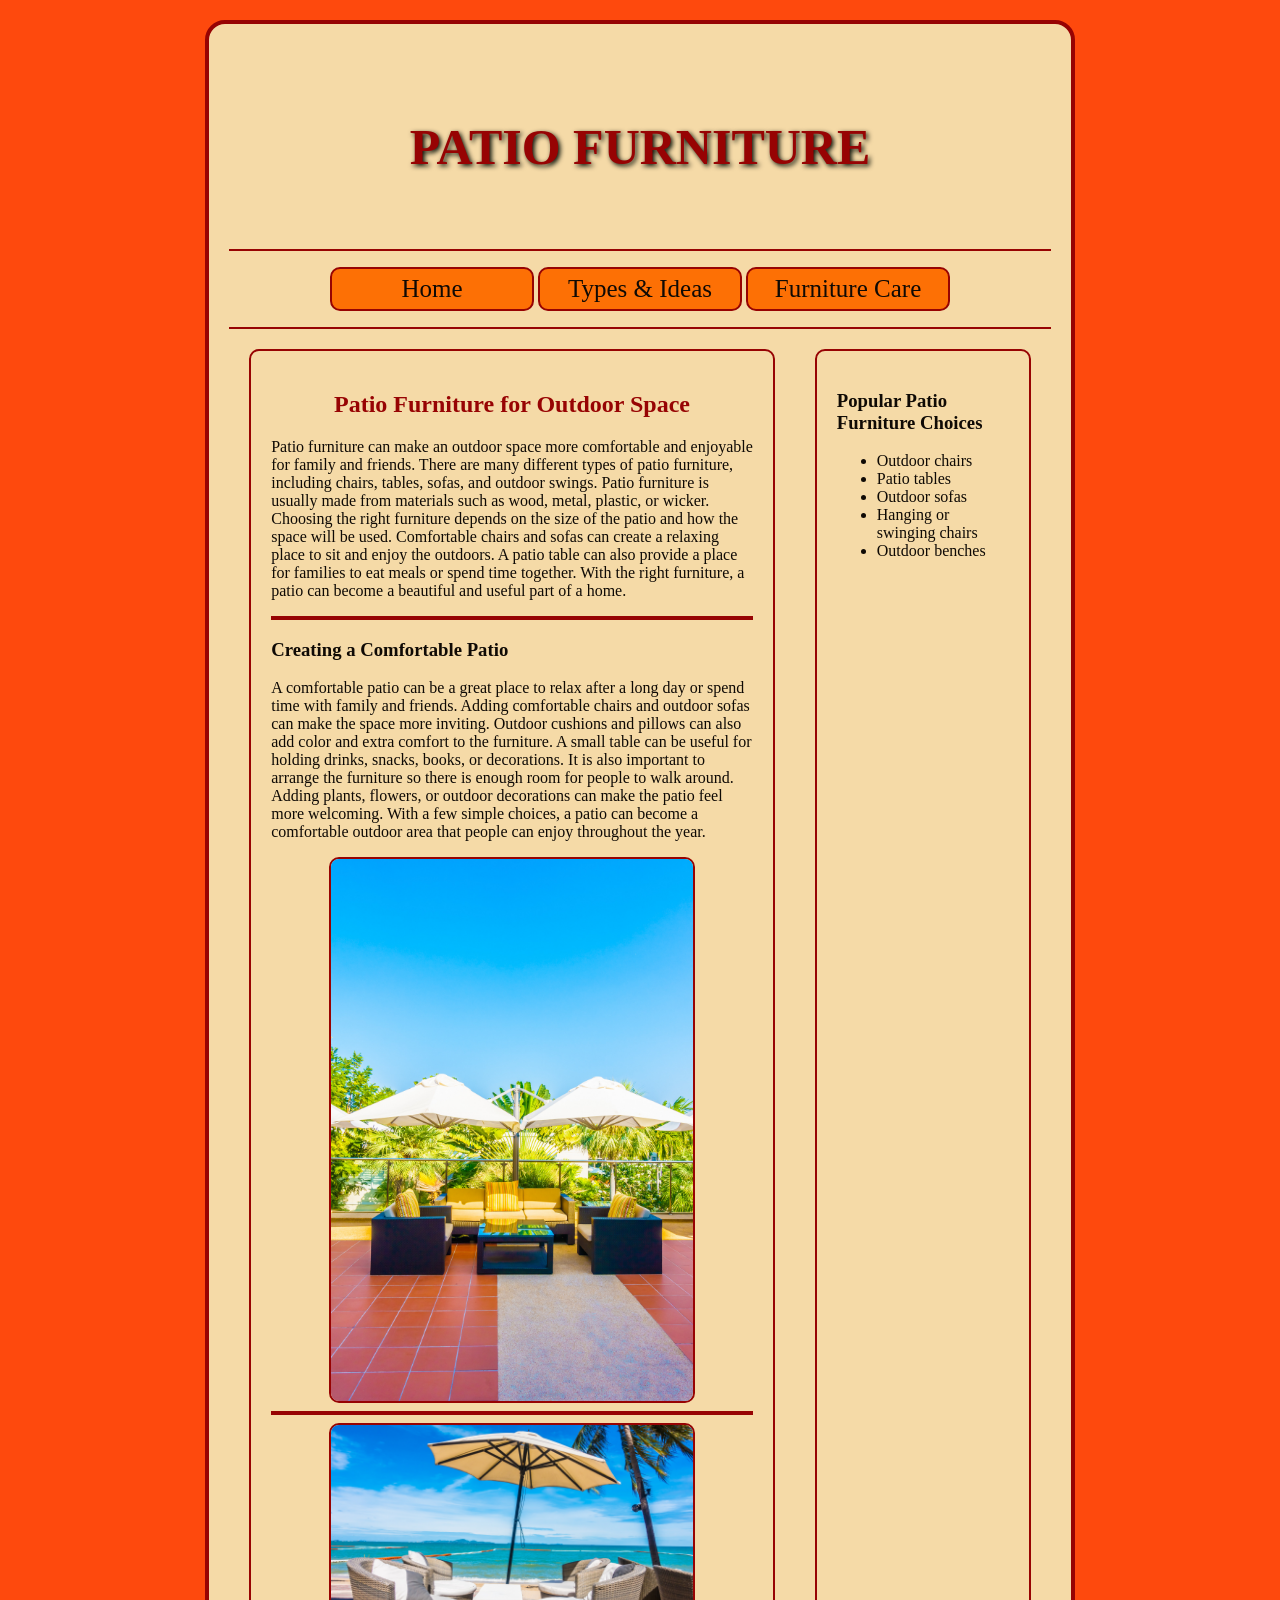
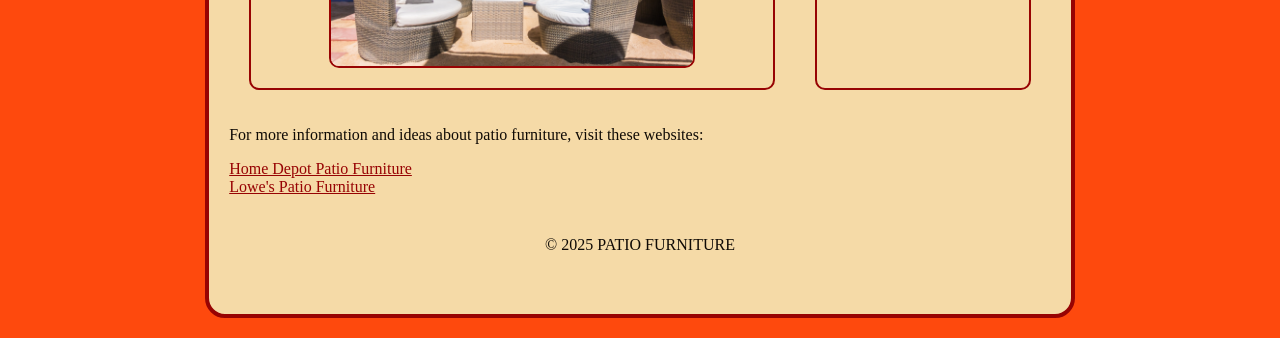
<file: avd_css/index.html>
<!DOCTYPE html>
<html lang="en">
<head>
    <meta charset="UTF-8">
    
    <title>PATIO FURNITURE</title>
    <link rel="stylesheet" href="css/styles.css">
</head>
<body>
    <div id="container">
        <header>
            <h1>PATIO FURNITURE</h1>
        </header>
        <nav>
             <ul>
                <li><a href="index.html">Home</a></li>
                <li><a href="types&ideas.html">Types & Ideas</a></li>
                <li><a href="furniture_care.html">Furniture Care</a></li>
            </ul>
        </nav>
        <main class="multi_col">
            <section>
            <h2>Patio Furniture for Outdoor Space</h2>
            <p>Patio furniture can make an outdoor space more comfortable and enjoyable for family and friends. There are many different types of patio furniture, including chairs, tables, sofas, and outdoor swings. Patio furniture is usually made from materials such as wood, metal, plastic, or wicker. Choosing the right furniture depends on the size of the patio and how the space will be used. Comfortable chairs and sofas can create a relaxing place to sit and enjoy the outdoors. A patio table can also provide a place for families to eat meals or spend time together. With the right furniture, a patio can become a beautiful and useful part of a home. </p>

            <hr>
        
            <h3>Creating a Comfortable Patio</h3>
            <p>A comfortable patio can be a great place to relax after a long day or spend time with family and friends. Adding comfortable chairs and outdoor sofas can make the space more inviting. Outdoor cushions and pillows can also add color and extra comfort to the furniture. A small table can be useful for holding drinks, snacks, books, or decorations. It is also important to arrange the furniture so there is enough room for people to walk around. Adding plants, flowers, or outdoor decorations can make the patio feel more welcoming. With a few simple choices, a patio can become a comfortable outdoor area that people can enjoy throughout the year.</p>
            <img src="images/Image1.jpg" alt="sofas">

            <hr>
            
            <img src="images/image3.jpg" alt="sofas3">

            </section>

            <aside>
            <h3>Popular Patio Furniture Choices</h3>

            <ul>
                <li>Outdoor chairs</li>
                <li>Patio tables</li>
                <li>Outdoor sofas</li>
                <li>Hanging or swinging chairs</li>
                <li>Outdoor benches</li>
            </ul>
            </aside>

         </main>
                     <P>For more information and ideas about patio furniture, visit these websites:</P>
       
            <a href="https://www.homedepot.com/b/Outdoors-Patio-Furniture/N-5yc1vZbx4e">Home Depot Patio Furniture</a>

            <br>

            <a href="https://www.lowes.com/c/Patio-furniture-Outdoors">Lowe's Patio Furniture</a>

        <footer>&copy; 2025 PATIO FURNITURE</footer>
    </div>

</body>


</html>
</file>
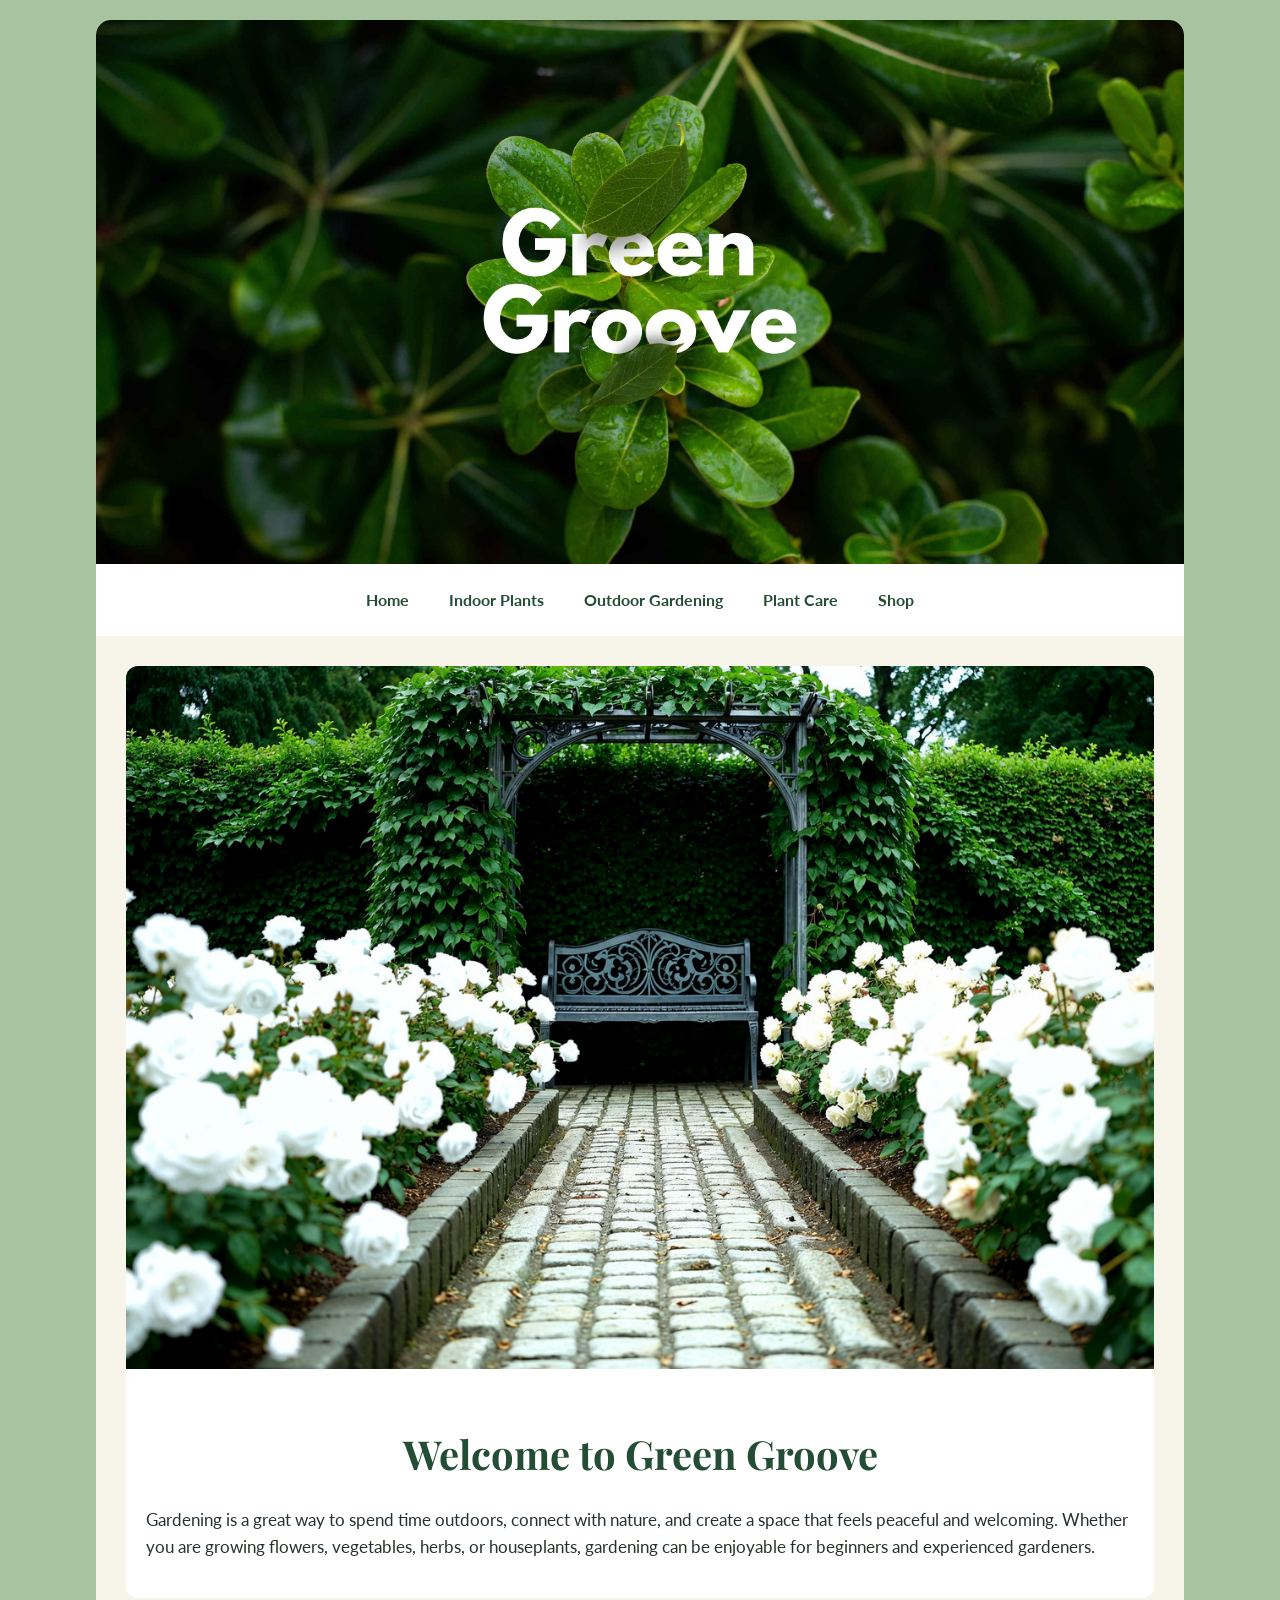
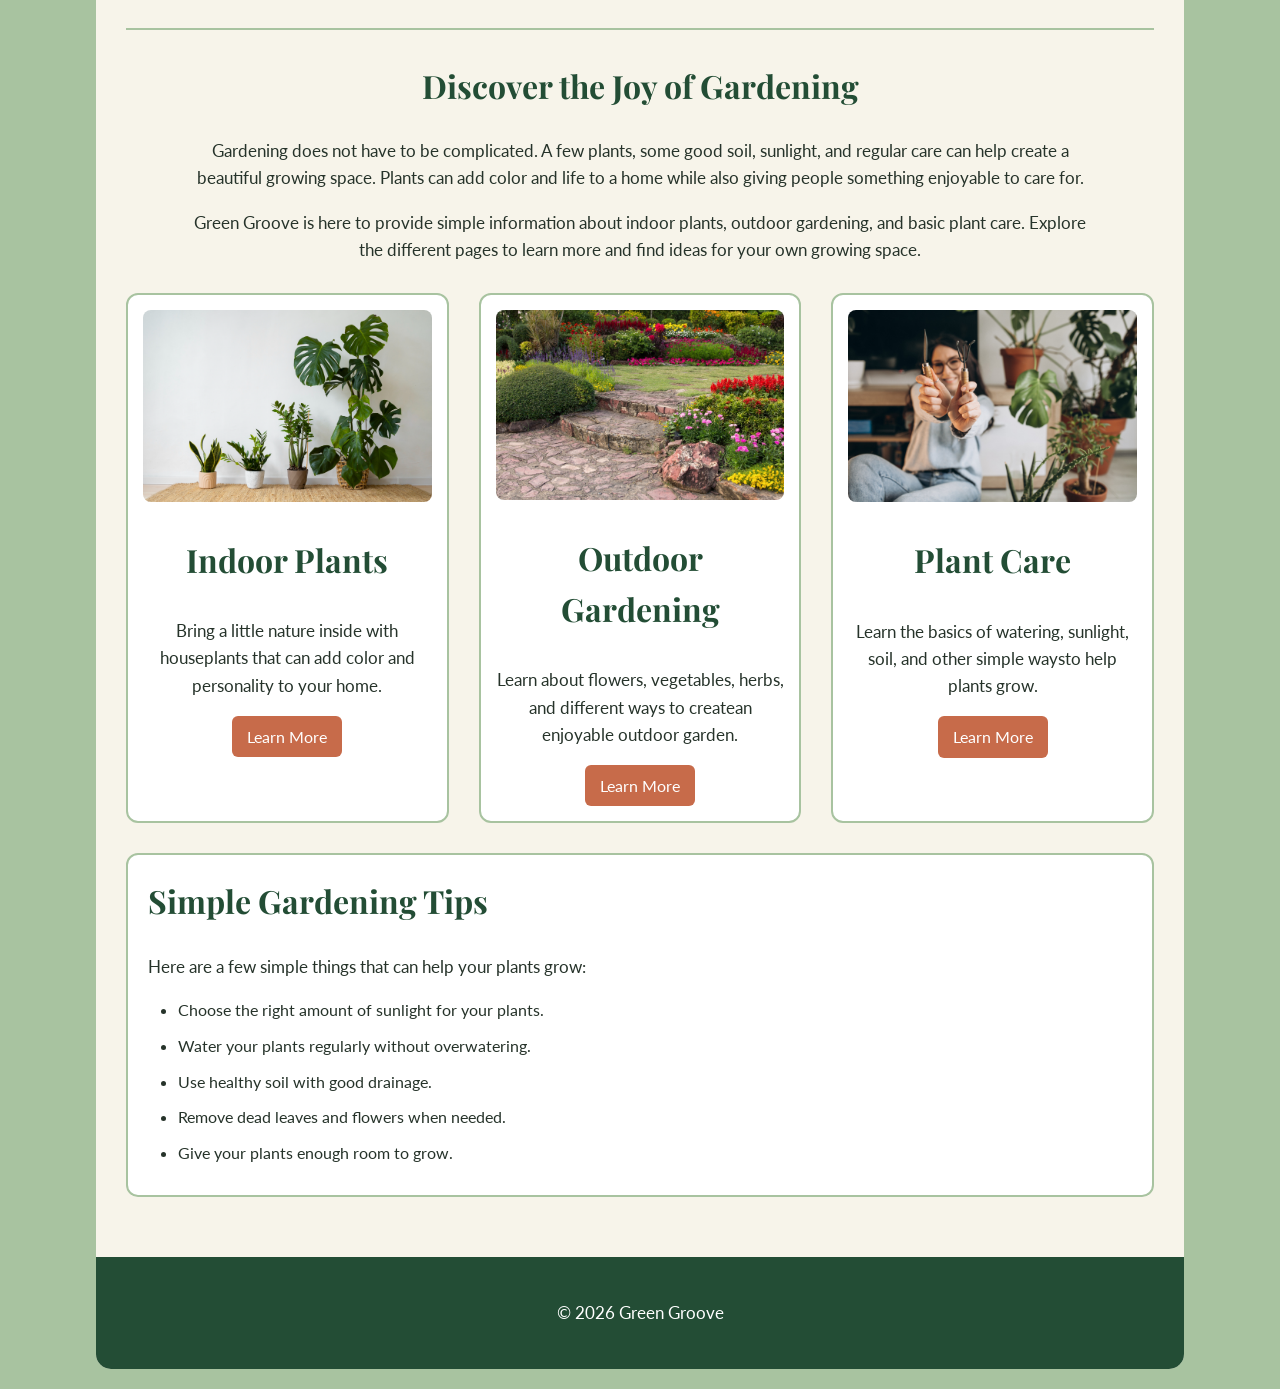
<file: Final_Project/index.html>
<!DOCTYPE html>
<html lang="en">

<head>
    <meta charset="UTF-8">
    <meta name="viewport" content="width=device-width, initial-scale=1.0">

    <title>Green Groove | Home</title>

    <link rel="preconnect" href="https://fonts.googleapis.com">
    <link rel="preconnect" href="https://fonts.gstatic.com" crossorigin>
    <link href="https://fonts.googleapis.com/css2?family=Lato:wght@400;700&family=Playfair+Display:wght@600;700&display=swap" rel="stylesheet">

    <link rel="icon" type="image/x-icon" href="images/favicon.ico">

    <link rel="stylesheet" href="styles/styles.css">
</head>

<body>

    <div id="container">

        <header>
            <img src="images/greenheader.jpg" alt="Green Groove Header">
        </header>
        

        <nav>
            <ul>
                <li><a href="index.html">Home</a></li>
                <li><a href="indoor.html">Indoor Plants</a></li>
                <li><a href="outdoor.html">Outdoor Gardening</a></li>
                <li><a href="care.html">Plant Care</a></li>
                <li><a href="shop.html">Shop</a></li>
            </ul>
        </nav>

        <main>

        <section class="welcome">
                <img src="images/garden.jpeg" alt="Beautiful garden with green plants">

                <div class="hero_text">
                    <h1>Welcome to Green Groove</h1>

                    <p> Gardening is a great way to spend time outdoors, connect with nature, and create a space that feels peaceful and welcoming. Whether you are growing flowers, vegetables, herbs, or houseplants, gardening can be enjoyable for beginners and experienced gardeners.</p>
                </div>
            </section>

            <hr>

            <section class="intro">
                <h2>Discover the Joy of Gardening</h2>

                <p>Gardening does not have to be complicated. A few plants, some good soil, sunlight, and regular care can help create a beautiful growing space. Plants can add color and life to a home while also giving people something enjoyable to care for.</p>

                <p> Green Groove is here to provide simple information about indoor plants, outdoor gardening, and basic plant care. Explore the different pages to learn more and find ideas for your own growing space.</p>
            </section>

            <section class="three_columns">

                <div class="garden_card">
                    <img src="images/indoor-plants.jpg" alt="Indoor plants">

                    <h3>Indoor Plants</h3>

                    <p> Bring a little nature inside with houseplants that can add color and personality to your home.</p>

                    <a href="indoor.html">Learn More</a>
                </div>

                <div class="garden_card">
                    <img src="images/outdoor-garden.jpg" alt="Outdoor garden">

                    <h3>Outdoor Gardening</h3>

                    <p> Learn about flowers, vegetables, herbs, and different ways to createan enjoyable outdoor garden.</p>

                    <a href="outdoor.html">Learn More</a>
                </div>

                <div class="garden_card">
                    <img src="images/plant-care.jpg" alt="Person caring for a plant">

                    <h3>Plant Care</h3>

                    <p>Learn the basics of watering, sunlight, soil, and other simple waysto help plants grow.</p>

                    <a href="care.html">Learn More</a>
                </div>

            </section>

             <section class="garden_tips">

                    <h2>Simple Gardening Tips</h2>

                    <p>Here are a few simple things that can help your plants grow:</p>

                    <ul>
                        <li>Choose the right amount of sunlight for your plants.</li>
                        <li>Water your plants regularly without overwatering.</li>
                        <li>Use healthy soil with good drainage.</li>
                        <li>Remove dead leaves and flowers when needed.</li>
                        <li>Give your plants enough room to grow.</li>
                    </ul>

            </section>

        </main>

        <footer>
            <p>&copy; 2026 Green Groove</p>
        </footer>

    </div>

</body>

</html>
</file>
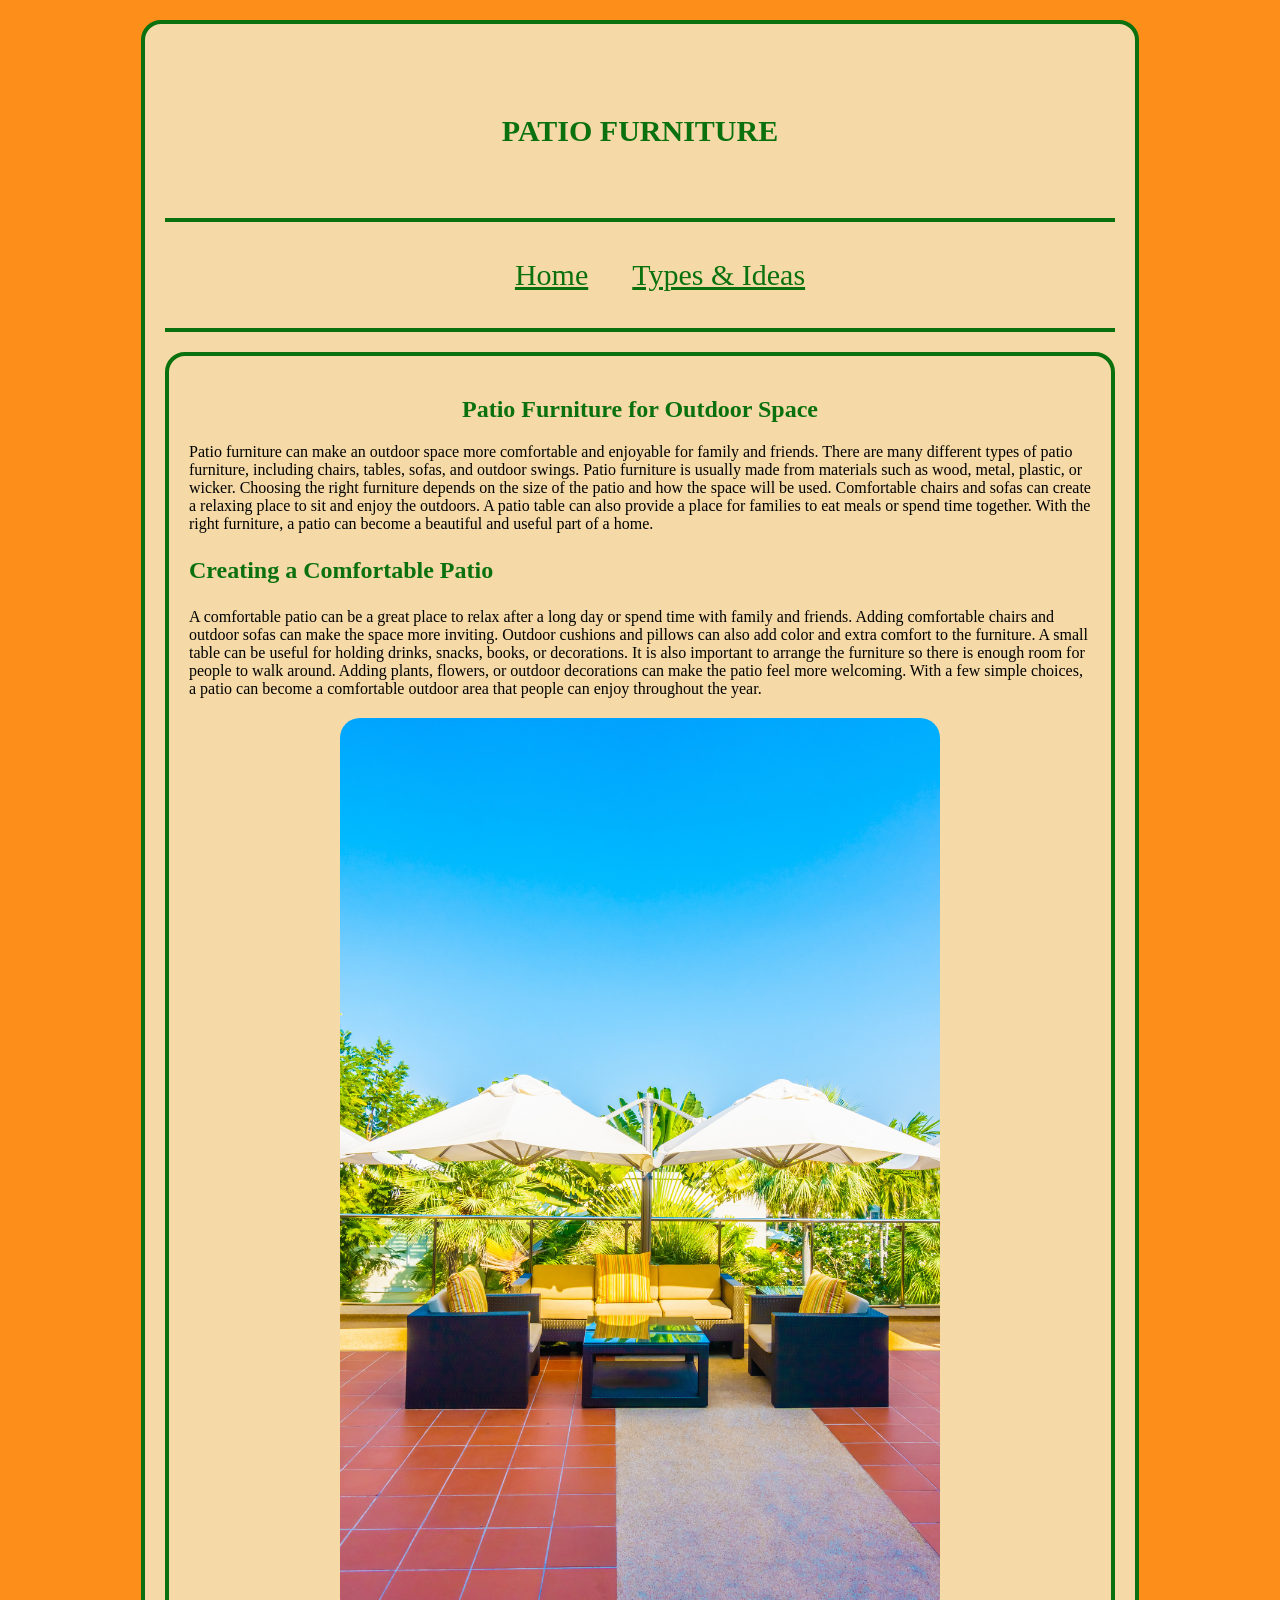
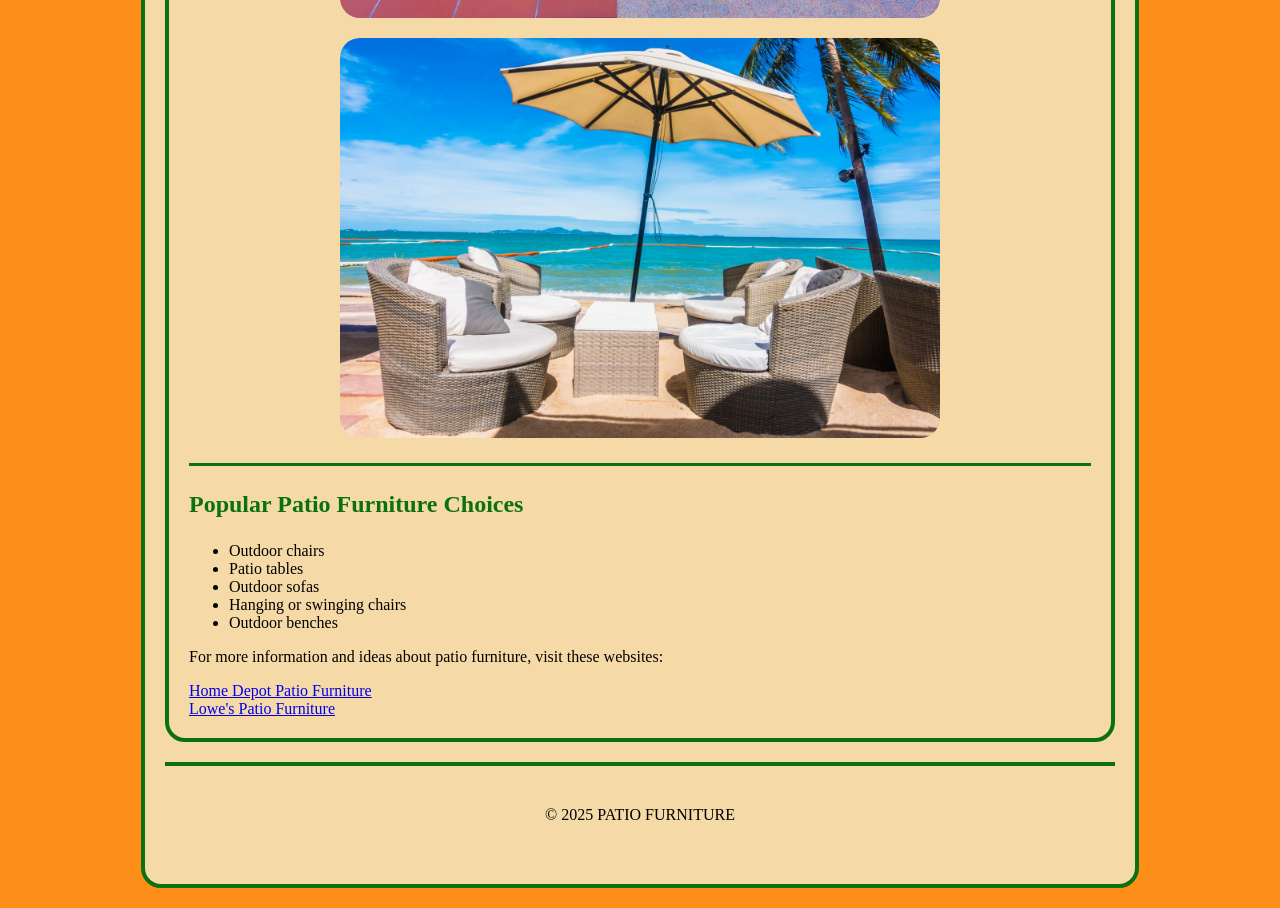
<file: html5_css/index.html>
<!DOCTYPE html>
<html lang="en">
<head>
    <meta charset="UTF-8">
    
    <title>PATIO FURNITURE</title>
    <link rel="stylesheet" href="css/styles.css">
</head>
<body>
    <div id="container">
        <header>
            <h1>PATIO FURNITURE</h1>
        </header>
        <nav>
            <ul>
                <a href="index.html">Home</a>
                <a href="types&ideas.html">Types & Ideas</a>
            </ul>
        </nav>
        <main>
                <h2>Patio Furniture for Outdoor Space</h2>
                <p>Patio furniture can make an outdoor space more comfortable and enjoyable for family and friends. There are many different types of patio furniture, including chairs, tables, sofas, and outdoor swings. Patio furniture is usually made from materials such as wood, metal, plastic, or wicker. Choosing the right furniture depends on the size of the patio and how the space will be used. Comfortable chairs and sofas can create a relaxing place to sit and enjoy the outdoors. A patio table can also provide a place for families to eat meals or spend time together. With the right furniture, a patio can become a beautiful and useful part of a home. </p>
                <h3>Creating a Comfortable Patio</h3>
                <p>A comfortable patio can be a great place to relax after a long day or spend time with family and friends. Adding comfortable chairs and outdoor sofas can make the space more inviting. Outdoor cushions and pillows can also add color and extra comfort to the furniture. A small table can be useful for holding drinks, snacks, books, or decorations. It is also important to arrange the furniture so there is enough room for people to walk around. Adding plants, flowers, or outdoor decorations can make the patio feel more welcoming. With a few simple choices, a patio can become a comfortable outdoor area that people can enjoy throughout the year.</p>
                <img src="images/Image1.jpg" alt="sofas">
                <img src="images/image3.jpg" alt="sofas3">
                
                <hr>

                <h3>Popular Patio Furniture Choices</h3>
                <ul>
                    <li>Outdoor chairs</li>
                    <li>Patio tables</li>
                    <li>Outdoor sofas</li>
                    <li>Hanging or swinging chairs</li>
                    <li>Outdoor benches</li>
                </ul>


            <P>For more information and ideas about patio furniture, visit these websites:</P>
       
            <a href="https://www.homedepot.com/b/Outdoors-Patio-Furniture/N-5yc1vZbx4e">

                Home Depot Patio Furniture

            </a>

            <br>

            <a href="https://www.lowes.com/c/Patio-furniture-Outdoors">

                Lowe's Patio Furniture

            </a>

         </main>
        <footer>&copy; 2025 PATIO FURNITURE</footer>
    </div>

</body>


</html>
</file>
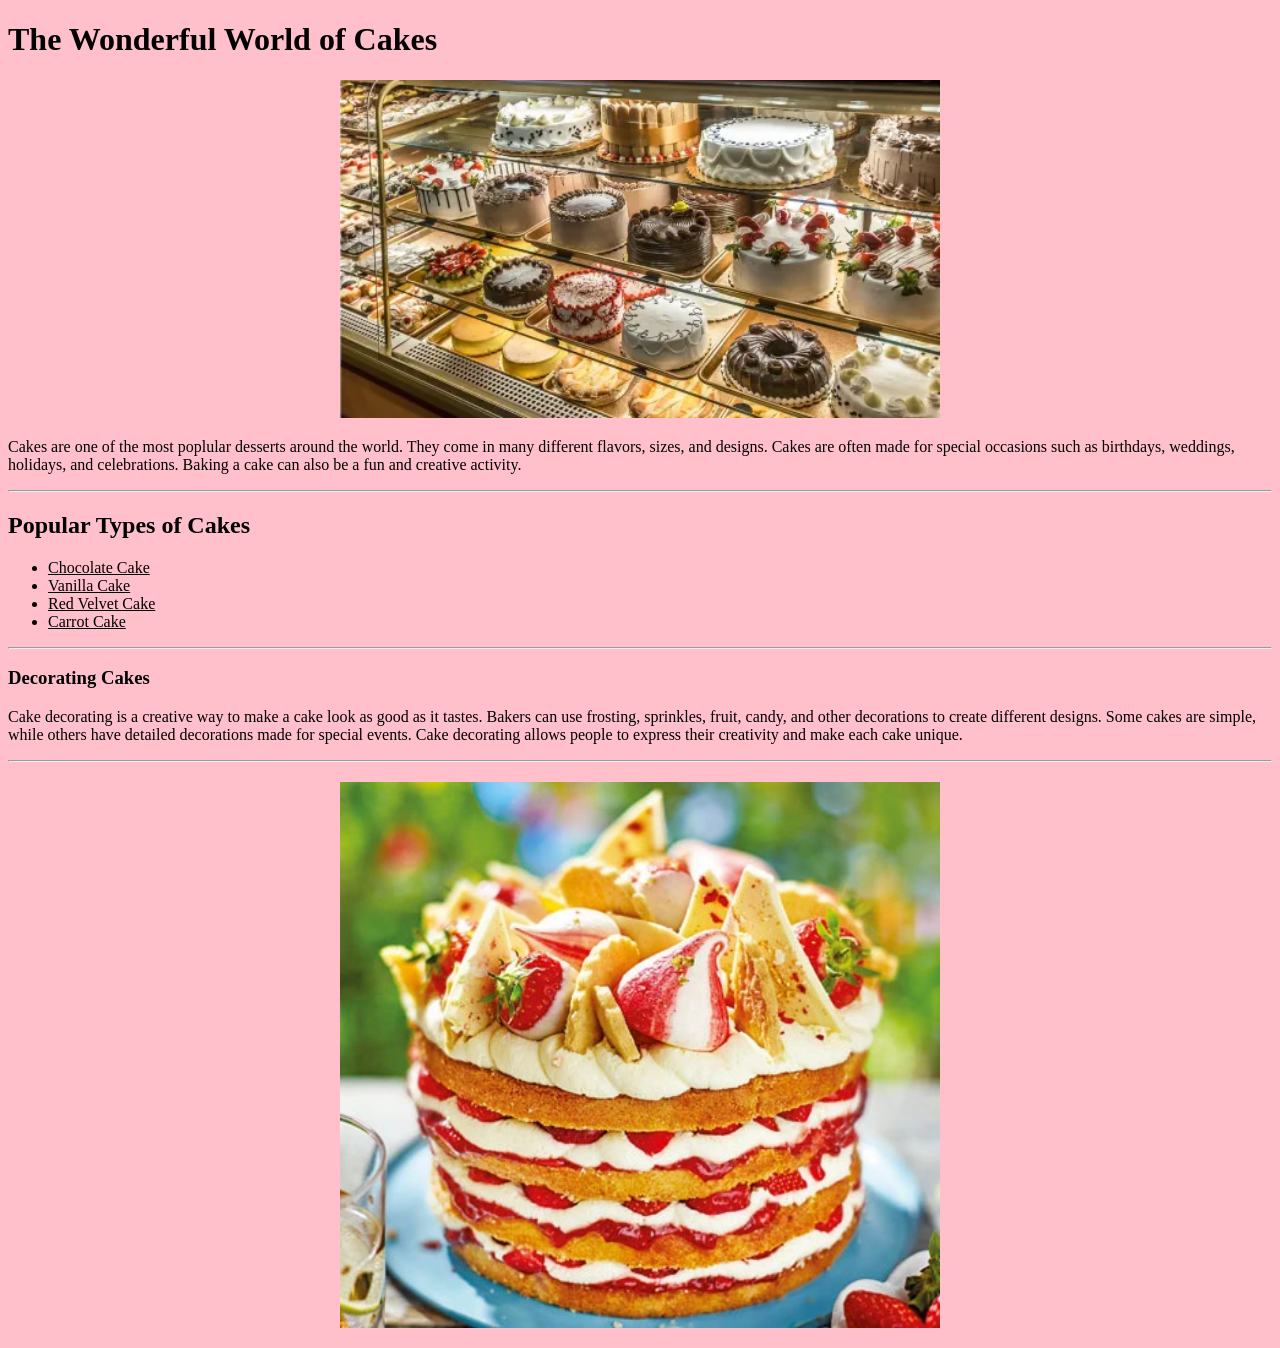
<file: Intro_html/index.html>
<!DOCTYPE html>
<html>
    
 <head>
    <meta charset="utf-8">
    <title>The Wonderful World of Cakes</title>
    <style>
        body {
            background-color: pink;
        }

        a{
            color: black;
        }

        img{
           display: block;
           margin: 20px auto;
           width: 600px;
        }
    </style>
 </head>

<body>
    <h1>The Wonderful World of Cakes</h1>

    <img src="EndlessCake.webp" alt="Endlesscake">

    <p>Cakes are one of the most poplular desserts around the world. They come in many different flavors, sizes, and designs. Cakes are often made for special occasions such as birthdays, weddings, holidays, and celebrations. Baking a cake can also be a fun and creative activity. </p>

    <hr>

    <h2>Popular Types of Cakes</h2>

    <ul>
        <li><a href="https://www.kingarthurbaking.com/recipes/chocolate-cake-recipe?utm_source=chatgpt.com" target="_blank">Chocolate Cake</a></li>
        <li><a href="https://www.kingarthurbaking.com/recipes/vanilla-cake-pan-cake-recipe" target="_blank">Vanilla Cake</a></li>
        <li><a href="https://www.kingarthurbaking.com/recipes/red-velvet-cake-recipe" target="_blank">Red Velvet Cake</a></li>
        <li><a href="https://www.kingarthurbaking.com/recipes/king-arthurs-carrot-cake-recipe" target="_blank">Carrot Cake</a></li>
    </ul>

    <hr>

    <h3>Decorating Cakes</h3>
    <P>Cake decorating is a creative way to make a cake look as good as it tastes. Bakers can use frosting, sprinkles, fruit, candy, and other decorations to create different designs. Some cakes are simple, while others have detailed decorations made for special events. Cake decorating allows people to express their creativity and make each cake unique.</P>
    <hr> 
    <Img src="Summercakes.webp" alt="Summercakes">

</body>

</html>
</file>
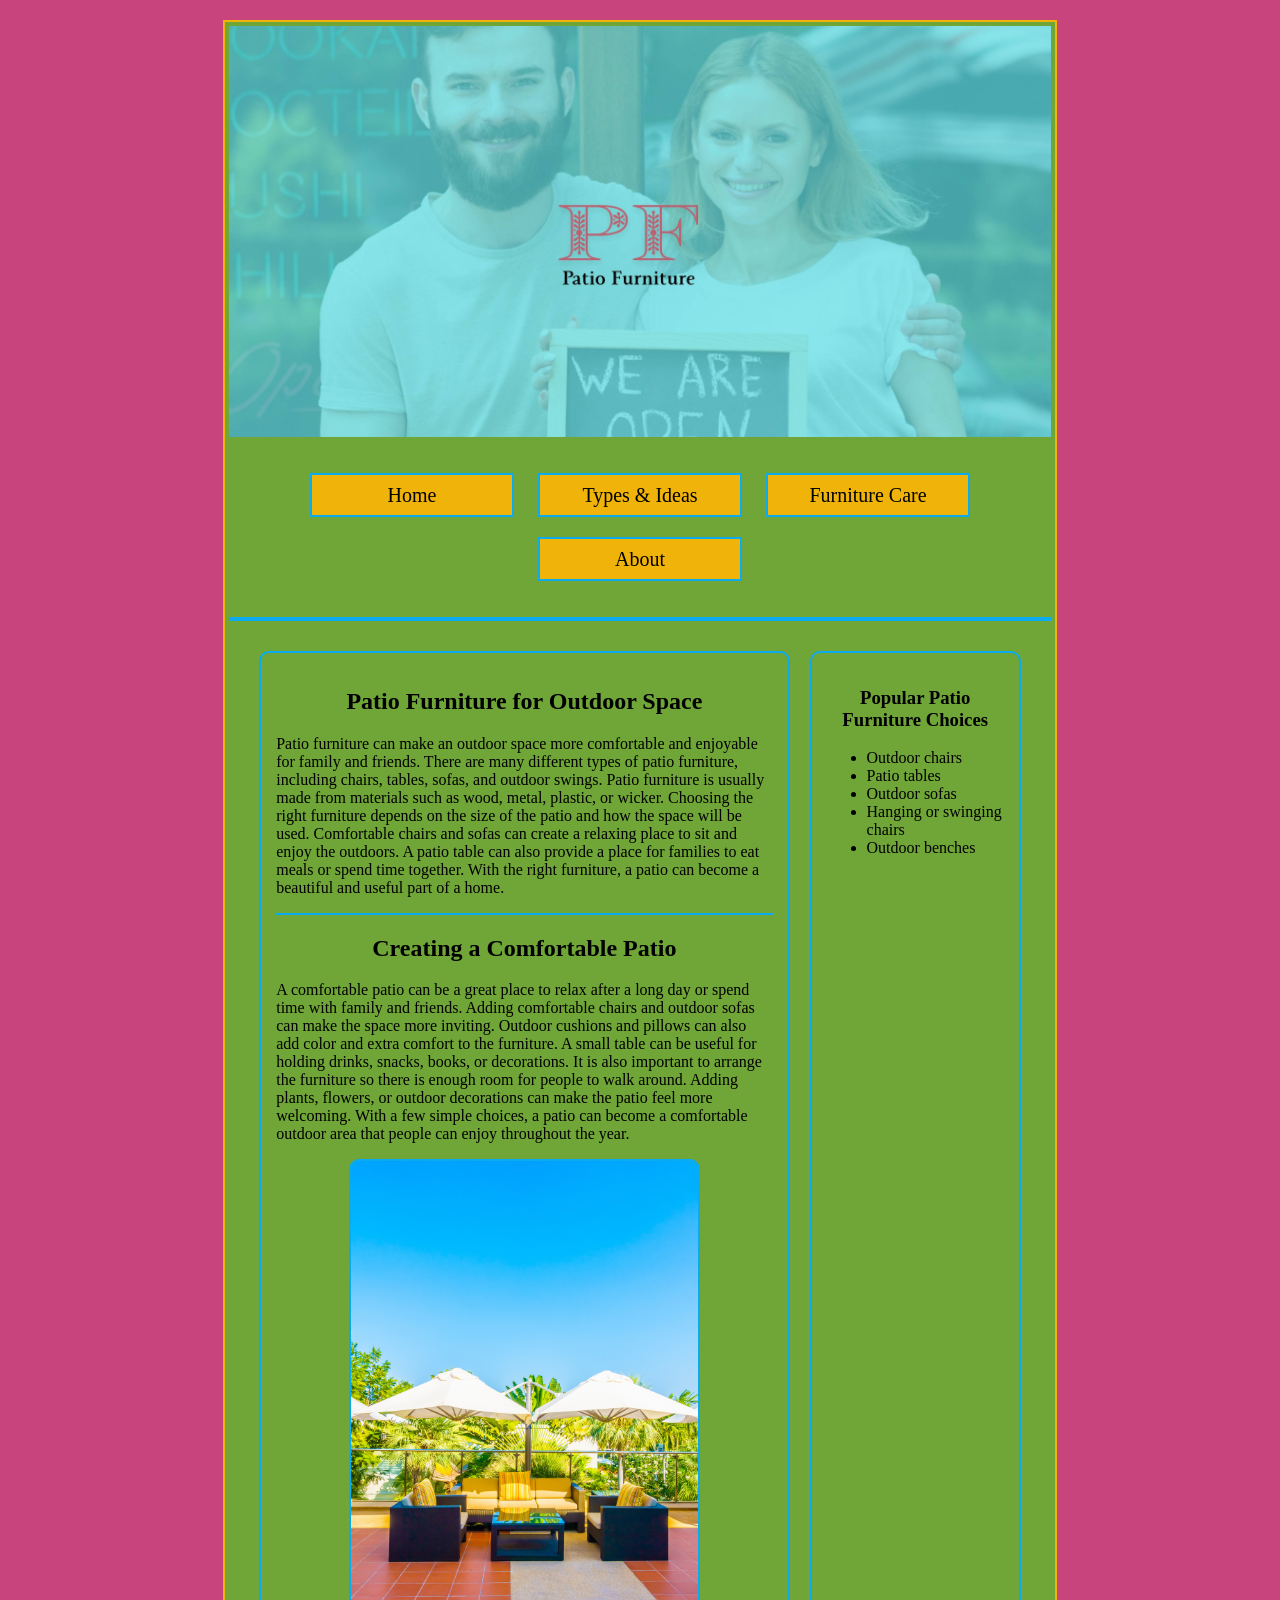
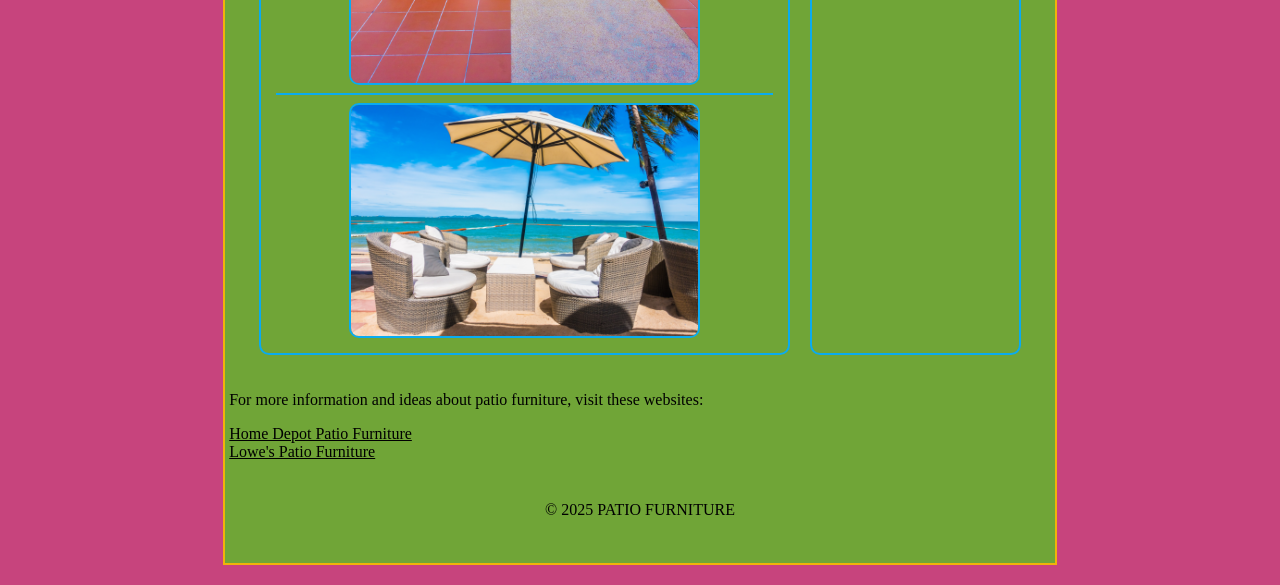
<file: responsive/index.html>
<!DOCTYPE html>
<html lang="en">
<head>
    <meta charset="UTF-8">
    <meta name="viewport" content="width=device-width, initial-scale=1.0">
    <title>PATIO FURNITURE</title>
    <link rel="stylesheet" href="css/styles.css">
</head>
<body>
    <div id="container">
        <header>
            <img src="images/PF-2.jpg" alt="Patio FurnitureLogo">
        </header>
        <nav>
             <ul>
                <li><a href="index.html">Home</a></li>
                <li><a href="types&ideas.html">Types & Ideas</a></li>
                <li><a href="furniture_care.html">Furniture Care</a></li>
                <li><a href="about.html">About</a></li>
            </ul>
        </nav>
        <main class="multi_col">
            <section>
            <h1>Patio Furniture for Outdoor Space</h1>
            <p>Patio furniture can make an outdoor space more comfortable and enjoyable for family and friends. There are many different types of patio furniture, including chairs, tables, sofas, and outdoor swings. Patio furniture is usually made from materials such as wood, metal, plastic, or wicker. Choosing the right furniture depends on the size of the patio and how the space will be used. Comfortable chairs and sofas can create a relaxing place to sit and enjoy the outdoors. A patio table can also provide a place for families to eat meals or spend time together. With the right furniture, a patio can become a beautiful and useful part of a home. </p>

            <hr>
        
            <h2>Creating a Comfortable Patio</h2>
            <p>A comfortable patio can be a great place to relax after a long day or spend time with family and friends. Adding comfortable chairs and outdoor sofas can make the space more inviting. Outdoor cushions and pillows can also add color and extra comfort to the furniture. A small table can be useful for holding drinks, snacks, books, or decorations. It is also important to arrange the furniture so there is enough room for people to walk around. Adding plants, flowers, or outdoor decorations can make the patio feel more welcoming. With a few simple choices, a patio can become a comfortable outdoor area that people can enjoy throughout the year.</p>
            <img src="images/Image1.jpg" alt="sofas">

            <hr>
            
            <img src="images/image3.jpg" alt="sofas3">

            </section>

            <aside>
            <h3>Popular Patio Furniture Choices</h3>

            <ul>
                <li>Outdoor chairs</li>
                <li>Patio tables</li>
                <li>Outdoor sofas</li>
                <li>Hanging or swinging chairs</li>
                <li>Outdoor benches</li>
            </ul>
            </aside>

         </main>
                     <P>For more information and ideas about patio furniture, visit these websites:</P>
       
            <a href="https://www.homedepot.com/b/Outdoors-Patio-Furniture/N-5yc1vZbx4e">Home Depot Patio Furniture</a>

            <br>

            <a href="https://www.lowes.com/c/Patio-furniture-Outdoors">Lowe's Patio Furniture</a>

        <footer>&copy; 2025 PATIO FURNITURE</footer>
    </div>

</body>


</html>
</file>
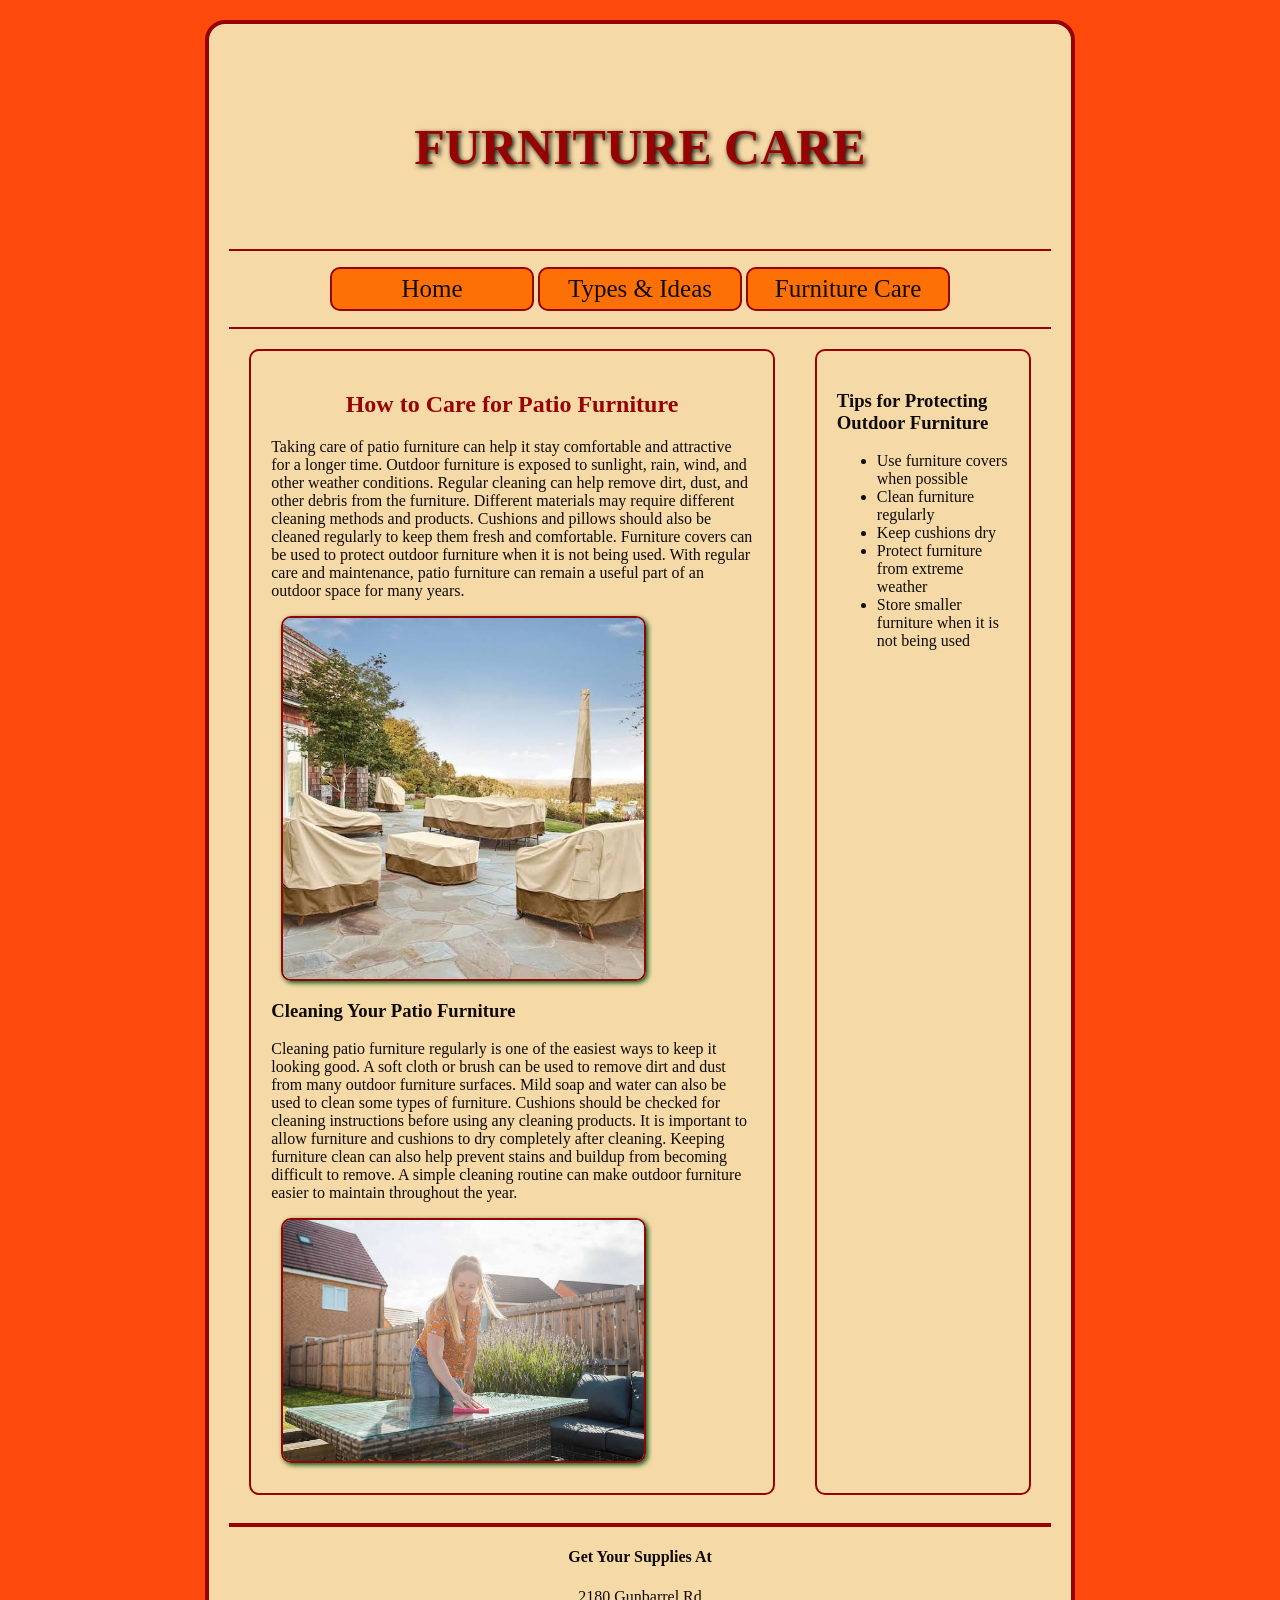
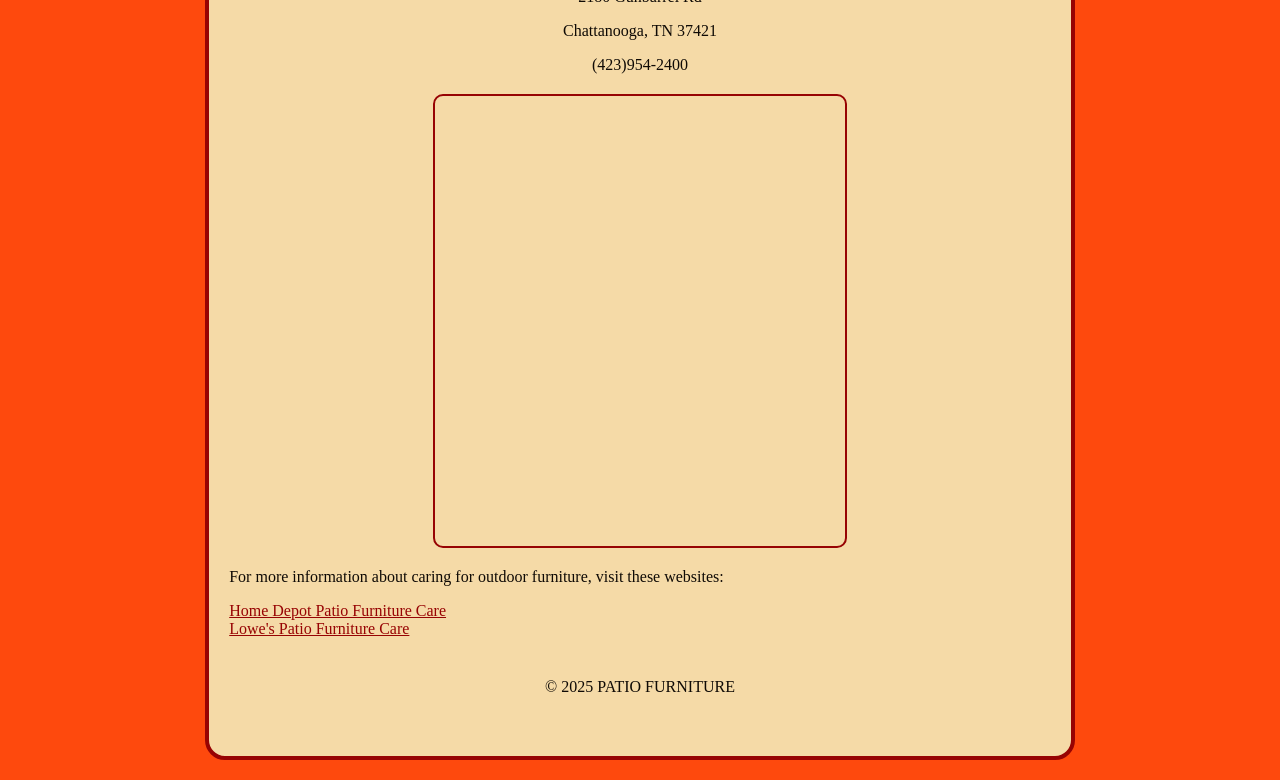
<file: avd_css/furniture_care.html>
<!DOCTYPE html>
<html lang="en">
<head>
    <meta charset="UTF-8">
    
    <title>FURNITURE CARE</title>
    <link rel="stylesheet" href="css/styles.css">
</head>
<body>
    <div id="container">
        <header>
            <h1>FURNITURE CARE</h1>
        </header>
        <nav>
            <ul>
                <li><a href="index.html">Home</a></li>
                <li><a href="types&ideas.html">Types & Ideas</a></li>
                <li><a href="furniture_care.html">Furniture Care</a></li>
            </ul>
        </nav>
        <main>

        <div class="multi_col">
            <section id="care_section">
            <h2>How to Care for Patio Furniture</h2>

            <p> Taking care of patio furniture can help it stay comfortable and attractive for a longer time. Outdoor furniture is exposed to sunlight, rain, wind, and other weather conditions. Regular cleaning can help remove dirt, dust, and other debris from the furniture. Different materials may require different cleaning methods and products. Cushions and pillows should also be cleaned regularly to keep them fresh and comfortable. Furniture covers can be used to protect outdoor furniture when it is not being used. With regular care and maintenance, patio furniture can remain a useful part of an outdoor space for many years.</p>

            <img class="img_style" src="images/images6.jpeg" alt="sofascovers">

            <h3>Cleaning Your Patio Furniture</h3>

            <p> Cleaning patio furniture regularly is one of the easiest ways to keep it looking good. A soft cloth or brush can be used to remove dirt and dust from many outdoor furniture surfaces. Mild soap and water can also be used to clean some types of furniture. Cushions should be checked for cleaning instructions before using any cleaning products. It is important to allow furniture and cushions to dry completely after cleaning. Keeping furniture clean can also help prevent stains and buildup from becoming difficult to remove. A simple cleaning routine can make outdoor furniture easier to maintain throughout the year.</p>

            <img class="img_style" src="images/images5.jpeg" alt="cleaning">
            </section>

        <aside id="care_aside">
            <h3>Tips for Protecting Outdoor Furniture</h3>

            <ul>
                <li>Use furniture covers when possible</li>
                <li>Clean furniture regularly</li>
                <li>Keep cushions dry</li>
                <li>Protect furniture from extreme weather</li>
                <li>Store smaller furniture when it is not being used</li>

            </ul>
        </aside>
    </div>
        <hr>

        <div class="care_content">

            <h4>Get Your Supplies At</h4>
            <p>2180 Gunbarrel Rd</p>
            <p>Chattanooga, TN 37421</p>
            <p>(423)954-2400</p>
        </div>

            <iframe src="https://www.google.com/maps/embed?pb=!1m18!1m12!1m3!1d418120.5127733846!2d-85.47793686718754!3d35.04257314948412!2m3!1f0!2f0!3f0!3m2!1i1024!2i768!4f13.1!3m3!1m2!1s0x88606381851f62c3%3A0x22582526ad8e2ae9!2sLowe's%20Home%20Improvement!5e0!3m2!1sen!2sus!4v1789093838084!5m2!1sen!2sus" width="65" height="450" allowfullscreen="" loading="lazy" referrerpolicy="strict-origin-when-cross-origin"></iframe>

            <p>For more information about caring for outdoor furniture, visit these websites:</p>

            <a href="https://www.homedepot.com/c/ah/how-to-clean-patio-furniture/9ba683603be9fa5395fab9014c0e5b9">Home Depot Patio Furniture Care</a>

            <br>

            <a href="https://www.lowes.com/n/how-to/clean-patio-furniture">Lowe's Patio Furniture Care</a>
            
        </main>
        <footer>&copy; 2025 PATIO FURNITURE</footer>
    </div>

</body>


</html>
</file>
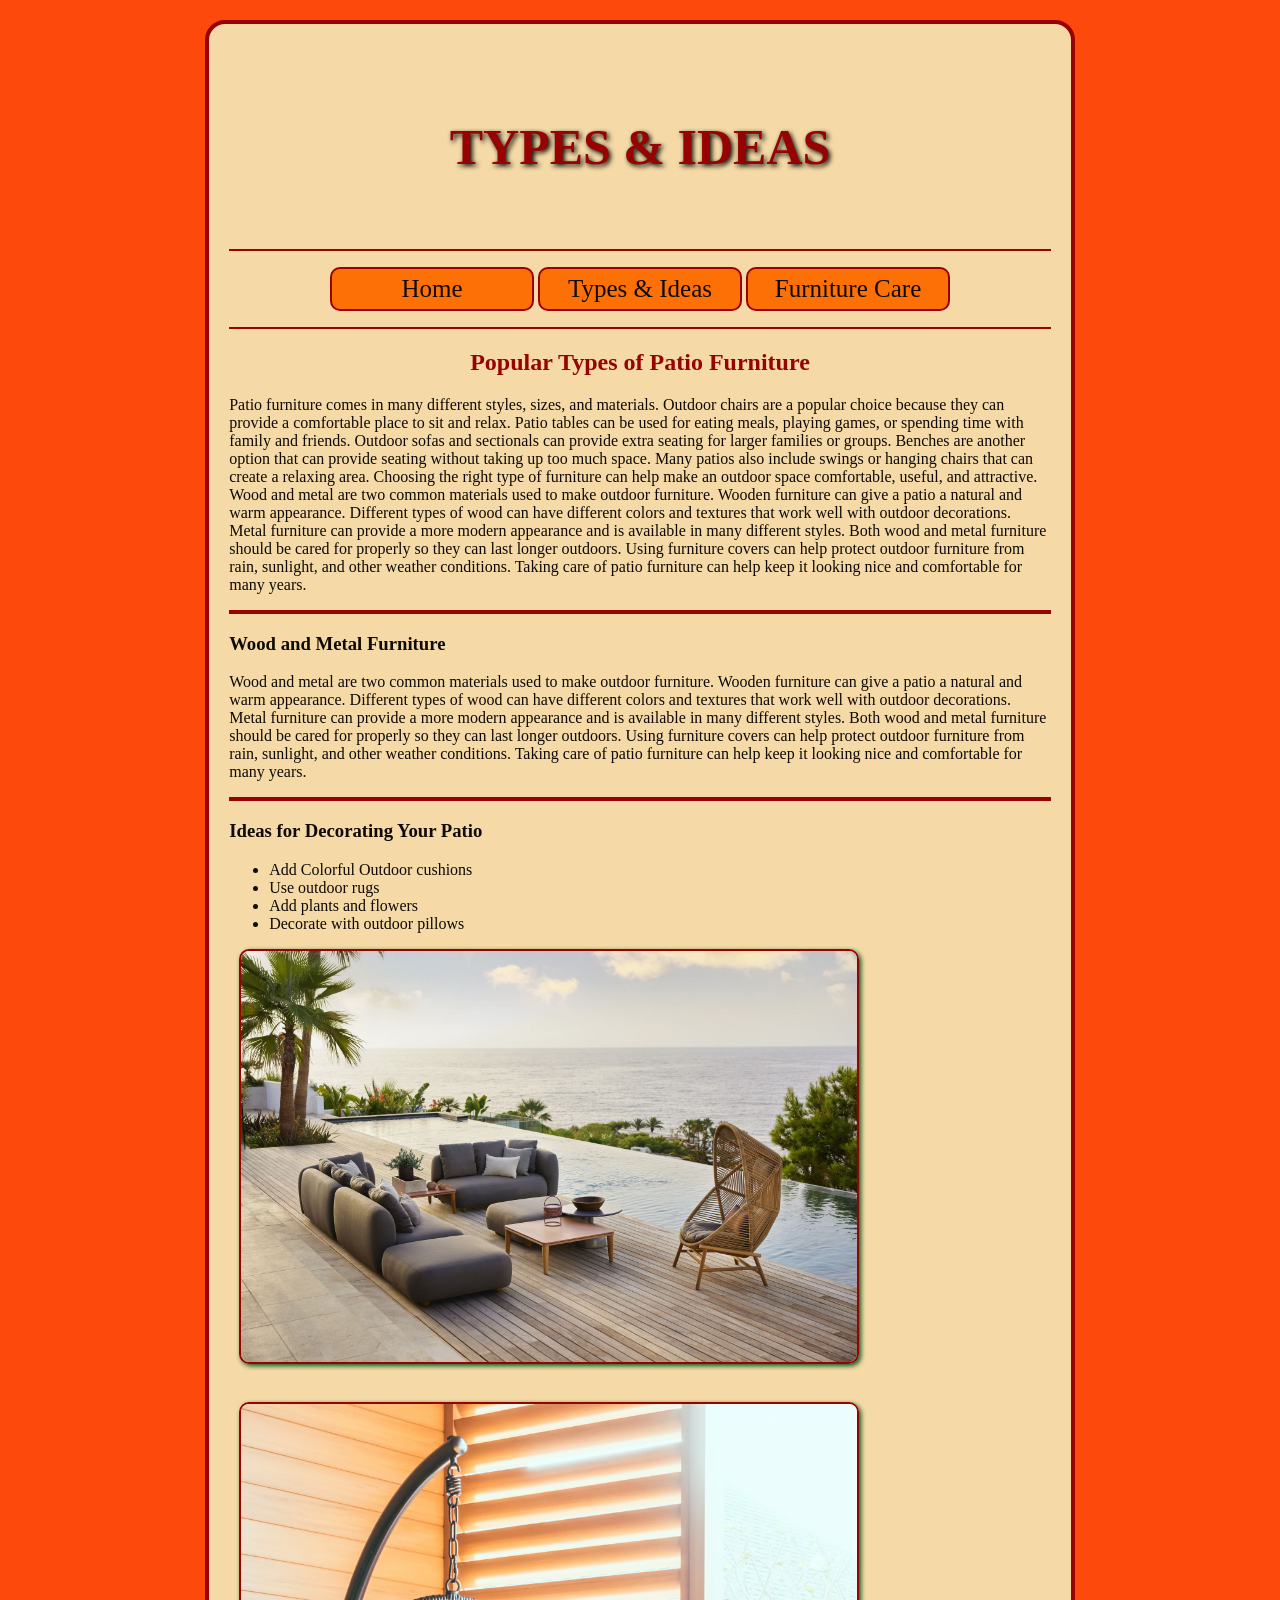
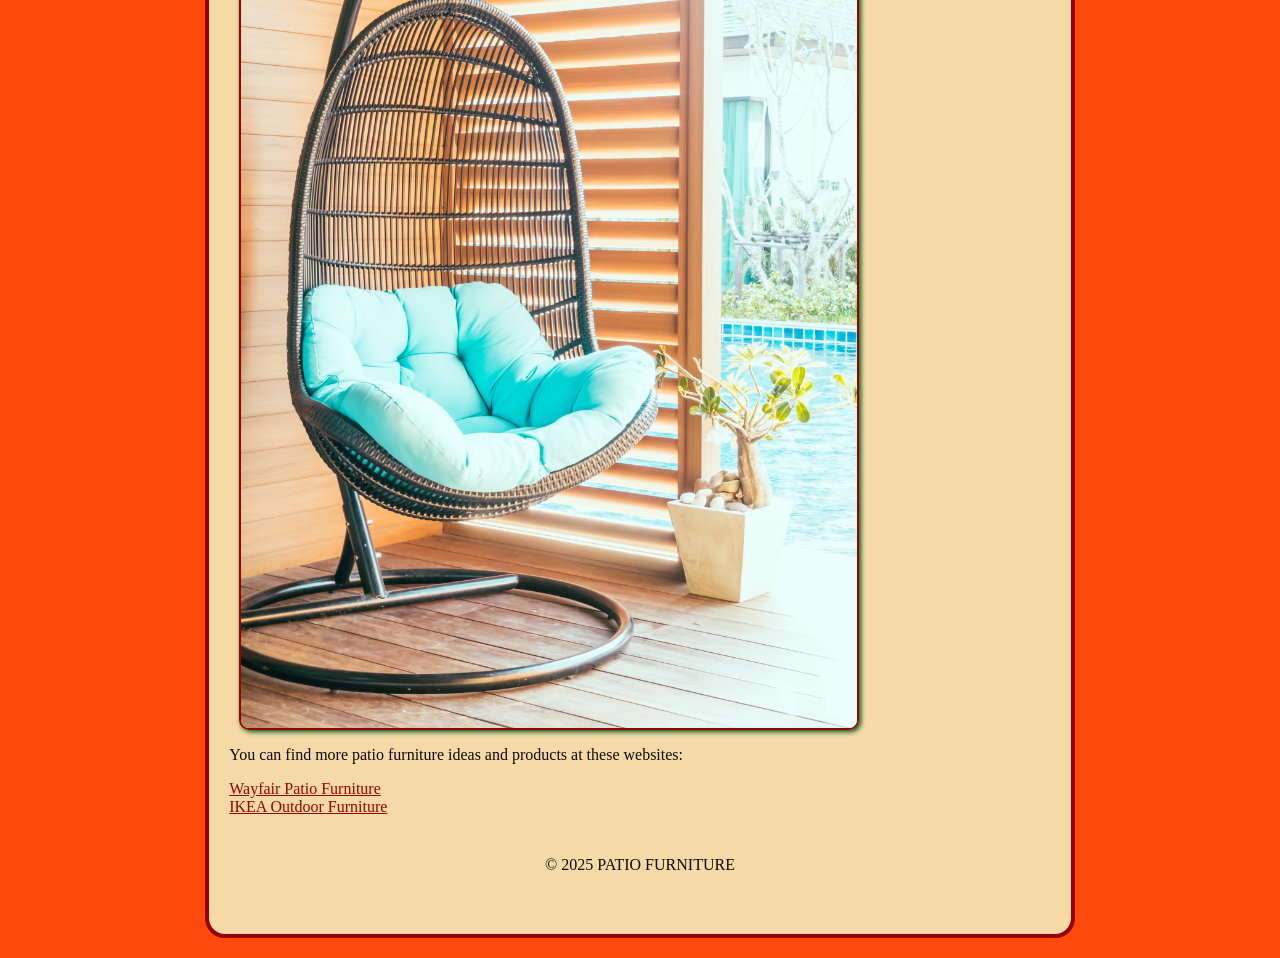
<file: avd_css/types&ideas.html>
<!DOCTYPE html>
<html lang="en">
<head>
    <meta charset="UTF-8">
    
    <title>TYPES & IDEAS</title>
    <link rel="stylesheet" href="css/styles.css">
</head>
<body>
    <div id="container">
        <header>
            <h1>TYPES & IDEAS</h1>
        </header>
        <nav>
            <ul>
                <li><a href="index.html">Home</a></li>
                <li><a href="types&ideas.html">Types & Ideas</a></li>
                <li><a href="furniture_care.html">Furniture Care</a></li>
            </ul>
        </nav>
        <main>
            <h2>Popular Types of Patio Furniture</h2>
            <p>Patio furniture comes in many different styles, sizes, and materials. Outdoor chairs are a popular choice because they can provide a comfortable place to sit and relax. Patio tables can be used for eating meals, playing games, or spending time with family and friends. Outdoor sofas and sectionals can provide extra seating for larger families or groups. Benches are another option that can provide seating without taking up too much space. Many patios also include swings or hanging chairs that can create a relaxing area. Choosing the right type of furniture can help make an outdoor space comfortable, useful, and attractive.
            Wood and metal are two common materials used to make outdoor furniture. Wooden furniture can give a patio a natural and warm appearance. Different types of wood can have different colors and textures that work well with outdoor decorations. Metal furniture can provide a more modern appearance and is available in many different styles. Both wood and metal furniture should be cared for properly so they can last longer outdoors. Using furniture covers can help protect outdoor furniture from rain, sunlight, and other weather conditions. Taking care of patio furniture can help keep it looking nice and comfortable for many years.</p>
            
            
            <hr>

            <h3>Wood and Metal Furniture</h3>

            <p>Wood and metal are two common materials used to make outdoor furniture. Wooden furniture can give a patio a natural and warm appearance. Different types of wood can have different colors and textures that work well with outdoor decorations. Metal furniture can provide a more modern appearance and is available in many different styles. Both wood and metal furniture should be cared for properly so they can last longer outdoors. Using furniture covers can help protect outdoor furniture from rain, sunlight, and other weather conditions. Taking care of patio furniture can help keep it looking nice and comfortable for many years.</p>
            
            <hr>

            <h3>Ideas for Decorating Your Patio</h3>

            <ul>
                <li>Add Colorful Outdoor cushions</li>
                <li>Use outdoor rugs</li>
                <li>Add plants and flowers</li>
                <li>Decorate with outdoor pillows</li>
            </ul>


            <img class="img_style" src="images/Newimage.jpg" alt="lounge">
        <br> 
            <img class="img_style" src="images/image4.jpg" alt="egg chair">      

            <p>You can find more patio furniture ideas and products at these websites:</p>

            <a href="https://www.wayfair.com/outdoor/sb0/patio-furniture-c413892.html">Wayfair Patio Furniture</a>

            <br>

            <a href="https://www.ikea.com/us/en/cat/outdoor-furniture-od003/">IKEA Outdoor Furniture</a>

        
        </main>
        <footer>&copy; 2025 PATIO FURNITURE</footer>
    </div>

</body>


</html>
</file>
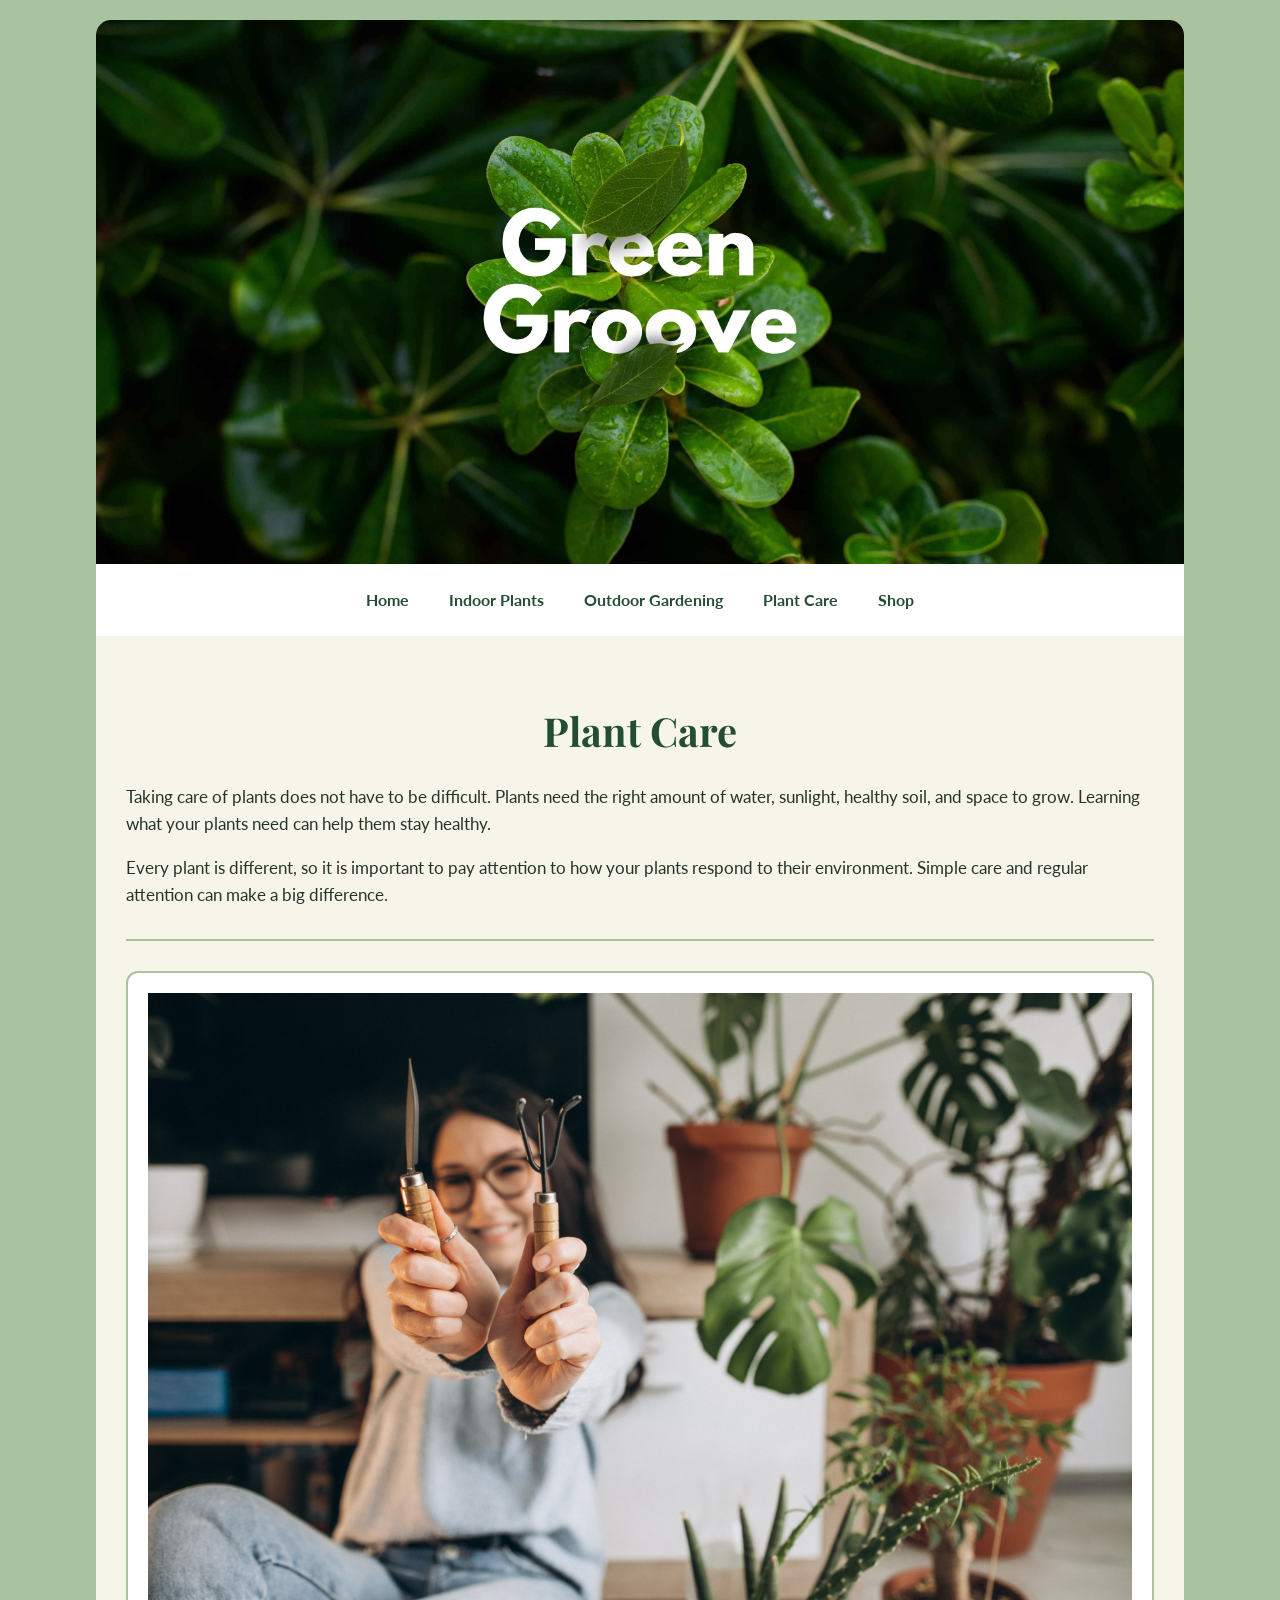
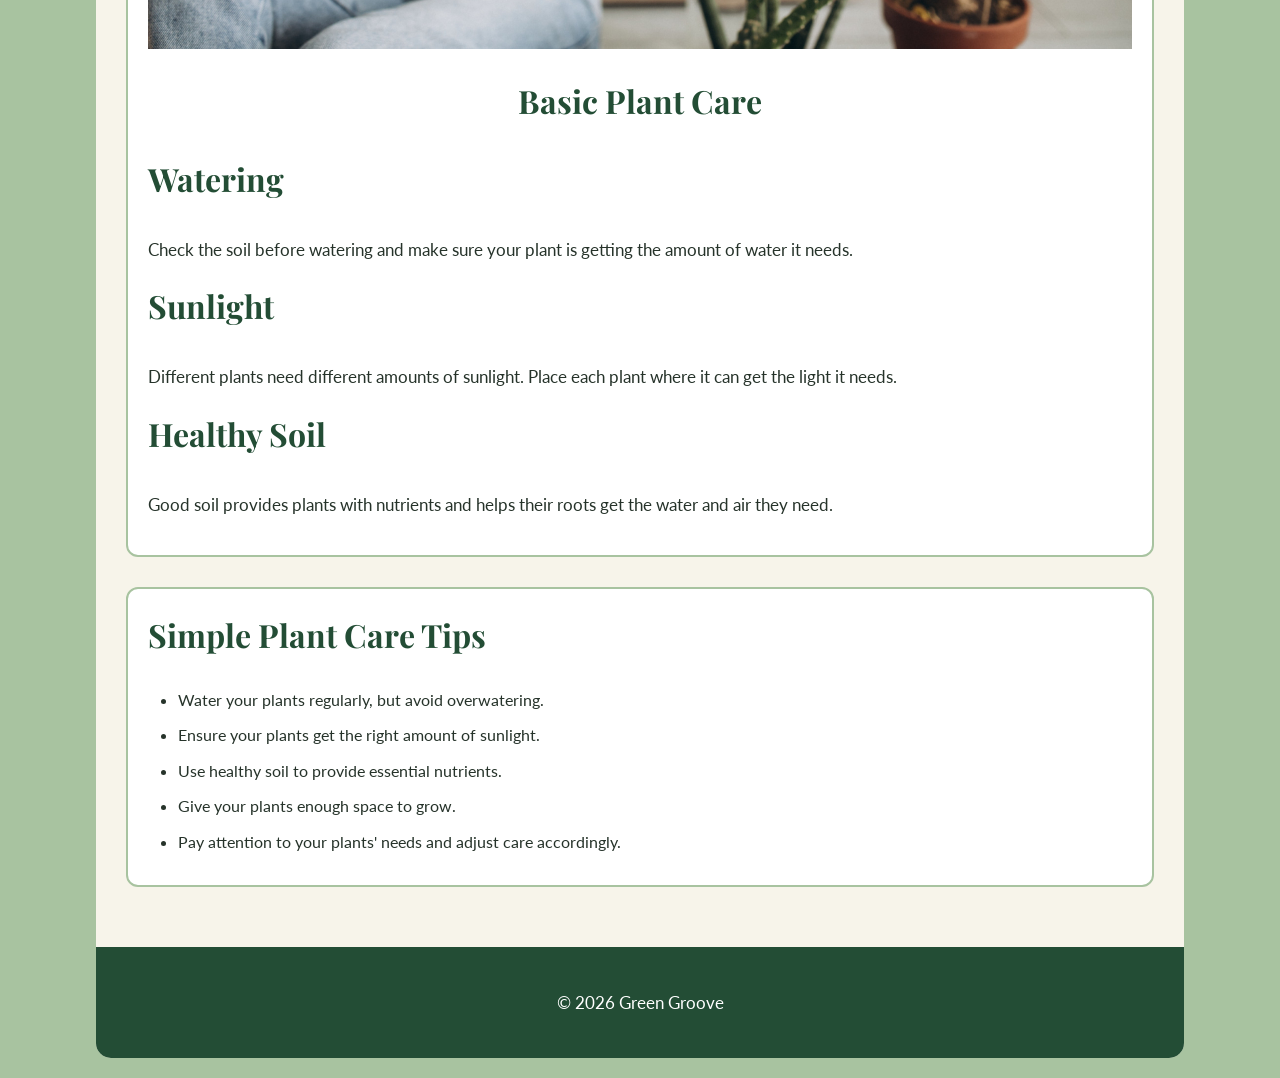
<file: Final_Project/care.html>
<!DOCTYPE html>
<html lang="en">
    <head>
        <meta charset="UTF-8">
        <meta name="viewport" content="width=device-width, initial-scale=1.0">

        <title>Green Groove | Plant Care</title>

    <link rel="preconnect" href="https://fonts.googleapis.com">
    <link rel="preconnect" href="https://fonts.gstatic.com" crossorigin>
    <link href="https://fonts.googleapis.com/css2?family=Lato:wght@400;700&family=Playfair+Display:wght@600;700&display=swap" rel="stylesheet">

    <link rel="icon" type="image/x-icon" href="images/favicon.ico">

     <link rel="stylesheet" href="styles/styles.css">
    </head>
    
    <body>
        <div id="container">
            <header>
                <img src="images/greenheader.jpg" alt="Green Groove Header">
            </header>
            <nav>
                <ul>
                    <li><a href="index.html">Home</a></li>
                    <li><a href="indoor.html">Indoor Plants</a></li>
                    <li><a href="outdoor.html">Outdoor Gardening</a></li>
                    <li><a href="care.html">Plant Care</a></li>
                    <li><a href="shop.html">Shop</a></li>
                </ul>
            </nav>
    <main>
        <section class="class_intro">

            <h1>Plant Care</h1>
            <p>Taking care of plants does not have to be difficult. Plants need the right amount of water, sunlight, healthy soil, and space to grow. Learning what your plants need can help them stay healthy.</p>
            <p>Every plant is different, so it is important to pay attention to how your plants respond to their environment. Simple care and regular attention can make a big difference.</p>

         </section>
     <hr>

    <section class="care_section">

    <img src="images/plant-care.jpg" alt="Person caring for a plant">

    <div>
        <h2>Basic Plant Care</h2>

        <h3>Watering</h3>

        <p>Check the soil before watering and make sure your plant is getting the amount of water it needs.</p>

        <h3>Sunlight</h3>

        <p>Different plants need different amounts of sunlight. Place each plant where it can get the light it needs.</p>

        <h3>Healthy Soil</h3>

        <p>Good soil provides plants with nutrients and helps their roots get the water and air they need.</p>
    </div>

    </section>       

    <section class="garden_tips">
        <h2>Simple Plant Care Tips</h2>
        <ul>
            <li>Water your plants regularly, but avoid overwatering.</li>
            <li>Ensure your plants get the right amount of sunlight.</li>
            <li>Use healthy soil to provide essential nutrients.</li>
            <li>Give your plants enough space to grow.</li>
            <li>Pay attention to your plants' needs and adjust care accordingly.</li>
        </ul>
    </section>

    </main>

    <footer>
        <p>&copy; 2026 Green Groove</p>
    </footer>

        </div>
    </body>
</html>
</file>
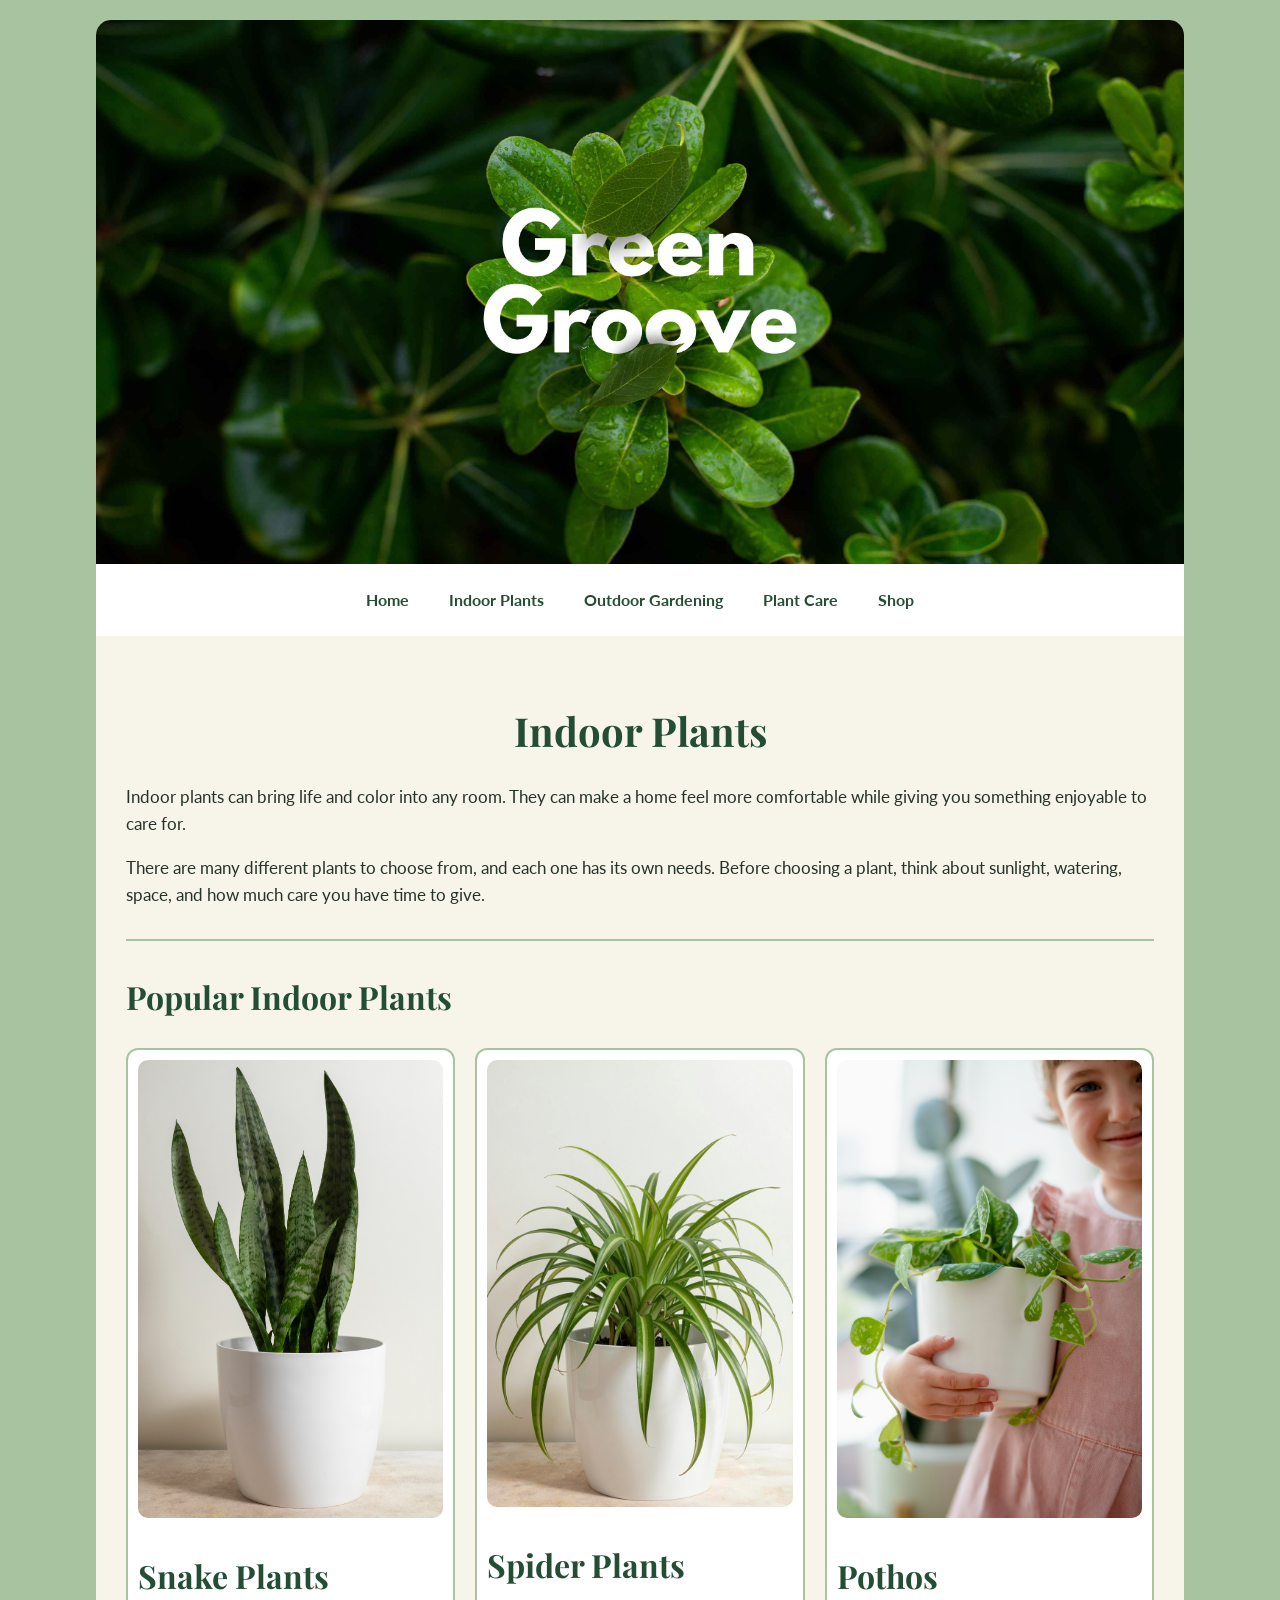
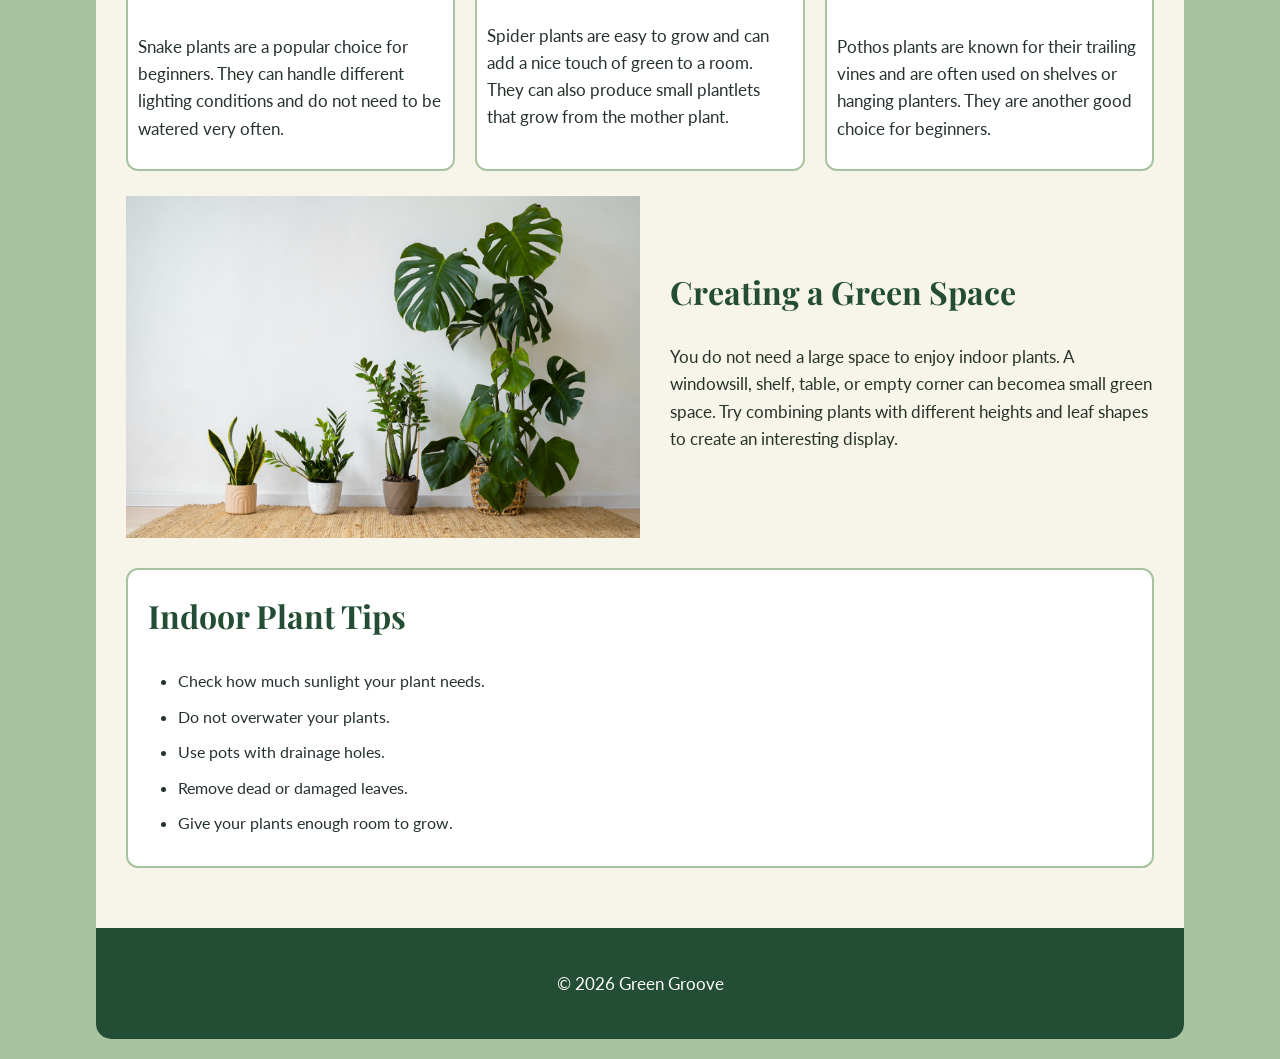
<file: Final_Project/indoor.html>
<!DOCTYPE html>
<html lang="en">

<head>
    <meta charset="UTF-8">
    <meta name="viewport" content="width=device-width, initial-scale=1.0">

    <title>Green Groove | Indoor Plants</title>

    <link rel="preconnect" href="https://fonts.googleapis.com">
    <link rel="preconnect" href="https://fonts.gstatic.com" crossorigin>
    <link href="https://fonts.googleapis.com/css2?family=Lato:wght@400;700&family=Playfair+Display:wght@600;700&display=swap" rel="stylesheet">

    <link rel="icon" type="image/x-icon" href="images/favicon.ico">

    <link rel="stylesheet" href="styles/styles.css">
</head>

<body>

    <div id="container">

        <header>
            <img src="images/greenheader.jpg" alt="Green Groove Header">
        </header>

        <nav>
            <ul>
                <li><a href="index.html">Home</a></li>
                <li><a href="indoor.html">Indoor Plants</a></li>
                <li><a href="outdoor.html">Outdoor Gardening</a></li>
                <li><a href="care.html">Plant Care</a></li>
                <li><a href="shop.html">Shop</a></li>
            </ul>
        </nav>

        <main>

            <section class="indoor_intro">

                <h1>Indoor Plants</h1>

                <p> Indoor plants can bring life and color into any room. They can make a home feel more comfortable while giving you something enjoyable to care for.</p>

                <p> There are many different plants to choose from, and each one has its own needs. Before choosing a plant, think about sunlight, watering, space, and how much care you have time to give.</p>

            </section>

            <hr>

            <section class="plant_types">

                <h2>Popular Indoor Plants</h2>

                <div class="plant_box">

                    <div>
                        <img src="images/snake-plant.jpg" alt="Snake plant">

                        <h3>Snake Plants</h3>

                        <p> Snake plants are a popular choice for beginners. They can handle different lighting conditions and do not need to be watered very often.</p>
                    </div>

                    <div>
                        <img src="images/spider-plant.jpeg" alt="Spider plant">

                        <h3>Spider Plants</h3>

                        <p> Spider plants are easy to grow and can add a nice touch of green to a room. They can also produce small plantlets that grow from the mother plant.</p>
                    </div>

                    <div>
                        <img src="images/pothos.jpg" alt="Pothos plant">    

                        <h3>Pothos</h3>

                        <p> Pothos plants are known for their trailing vines and are often used on shelves or hanging planters. They are another good choice for beginners.</p>
                    </div>

                </div>

            </section>
            
            <br>

            <section class="indoor_image">

                <img src="images/indoor-plants.jpg" alt="Several indoor plants">

                <div>
                    <h2>Creating a Green Space</h2>

                    <p> You do not need a large space to enjoy indoor plants. A windowsill, shelf, table, or empty corner can becomea small green space. Try combining plants with different heights and leaf shapes to create an interesting display.</p>
                </div>

            </section>

            <section class="garden_tips">

                <h2>Indoor Plant Tips</h2>

                <ul>
                    <li>Check how much sunlight your plant needs.</li>
                    <li>Do not overwater your plants.</li>
                    <li>Use pots with drainage holes.</li>
                    <li>Remove dead or damaged leaves.</li>
                    <li>Give your plants enough room to grow.</li>
                </ul>

            </section>

        </main>

        <footer>
            <p>&copy; 2026 Green Groove</p>
        </footer>

    </div>

</body>

</html>
</file>
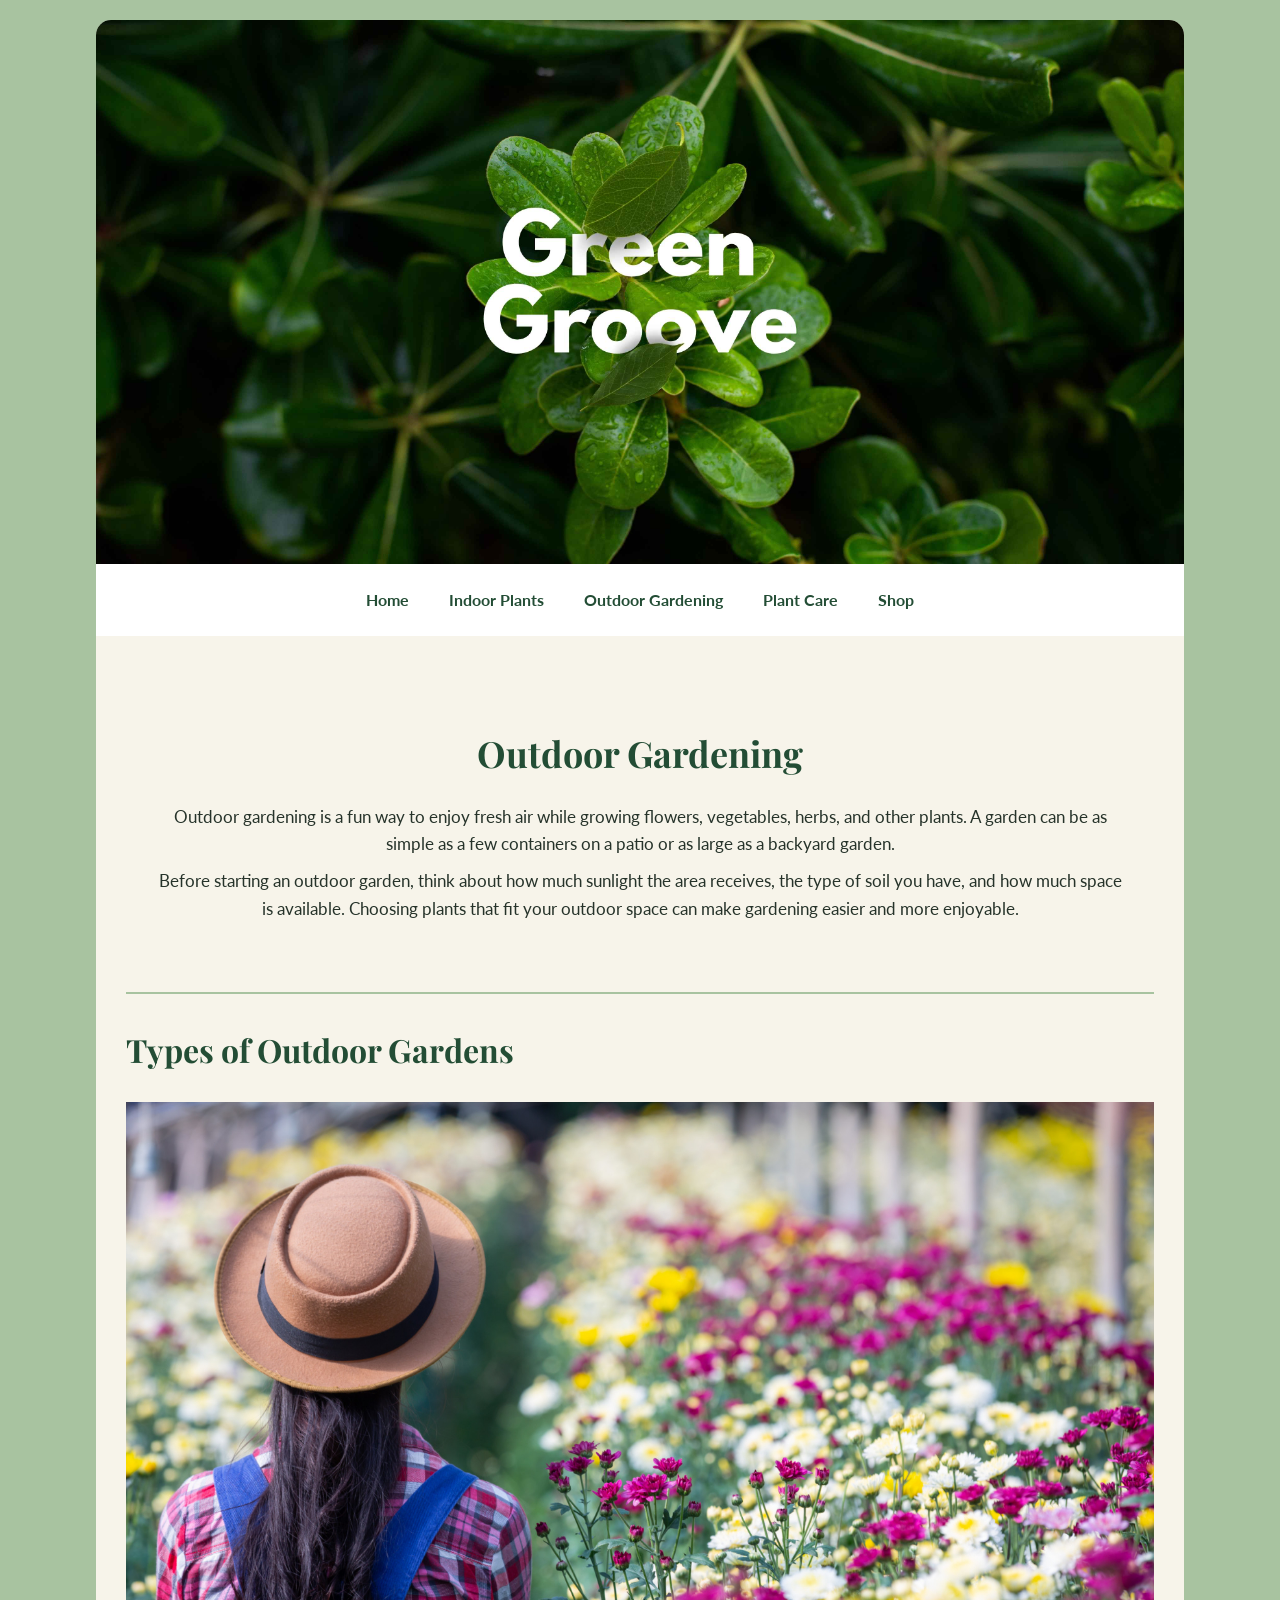
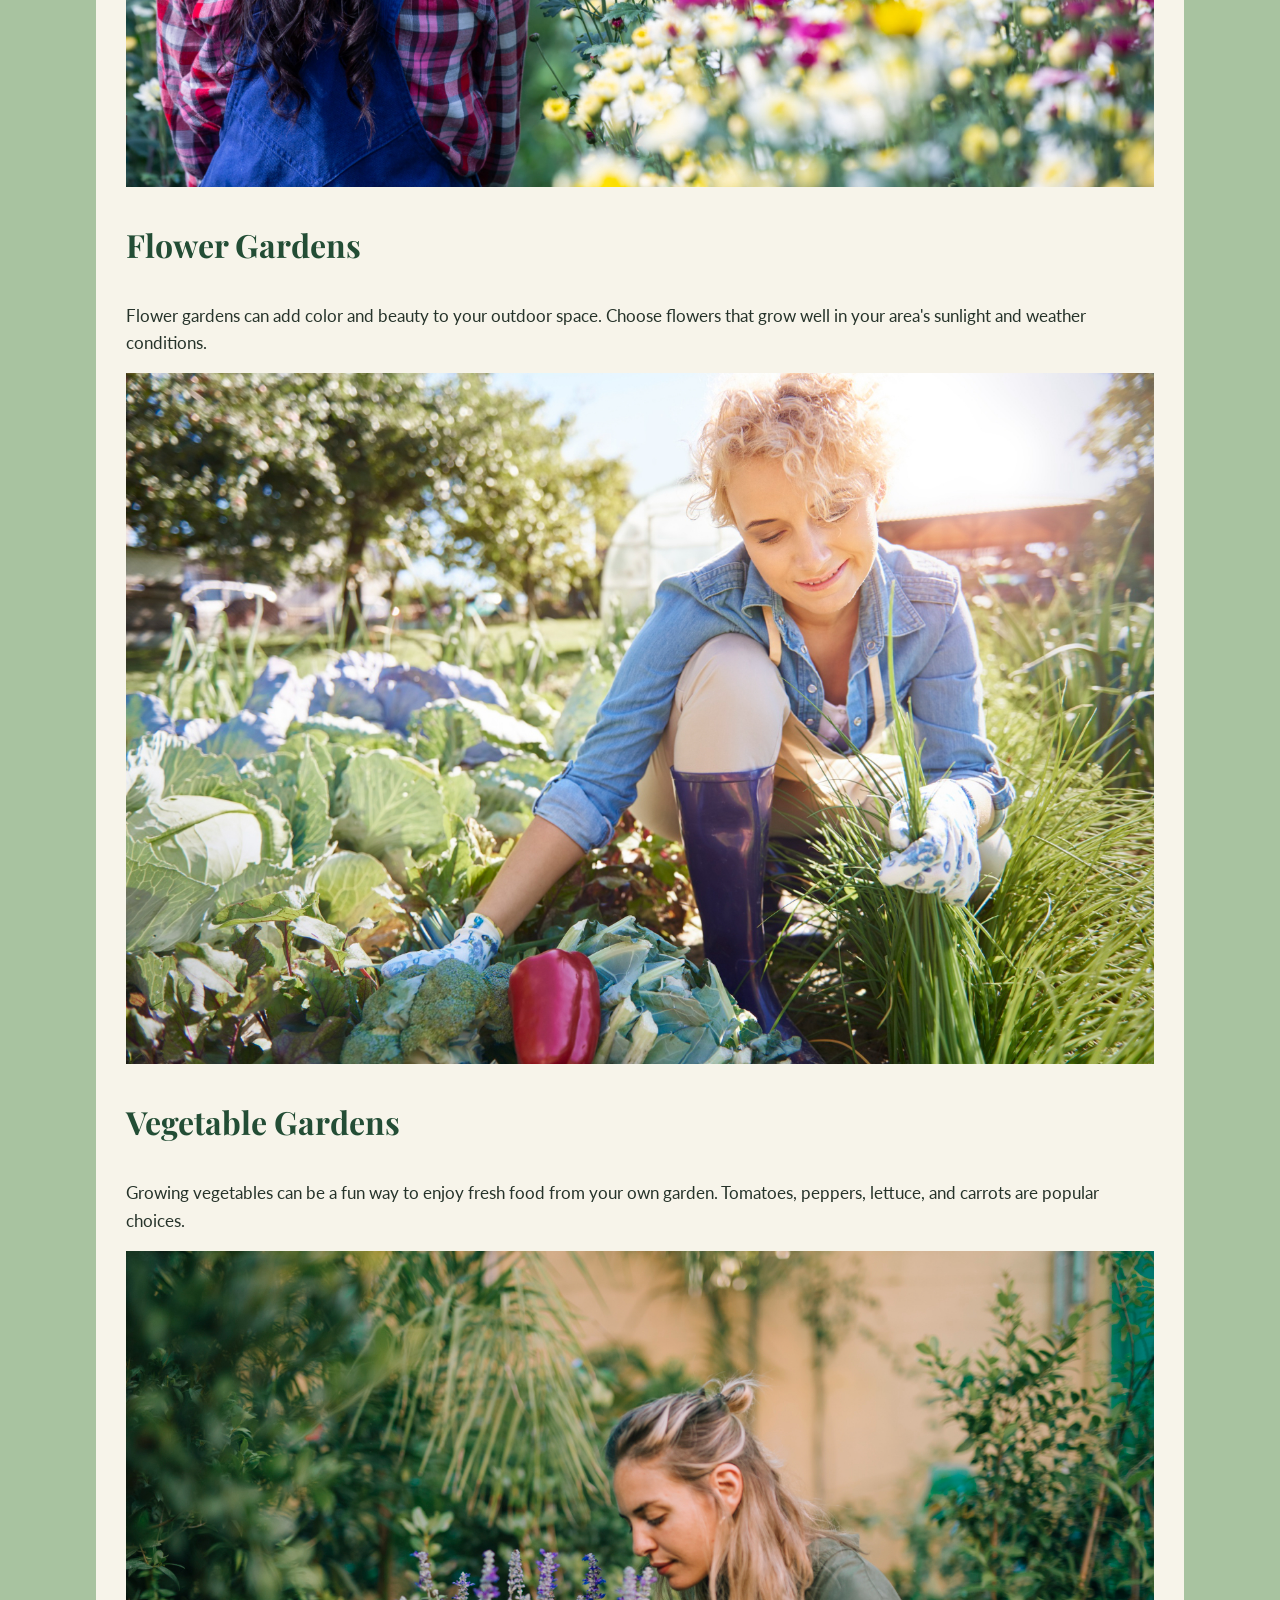
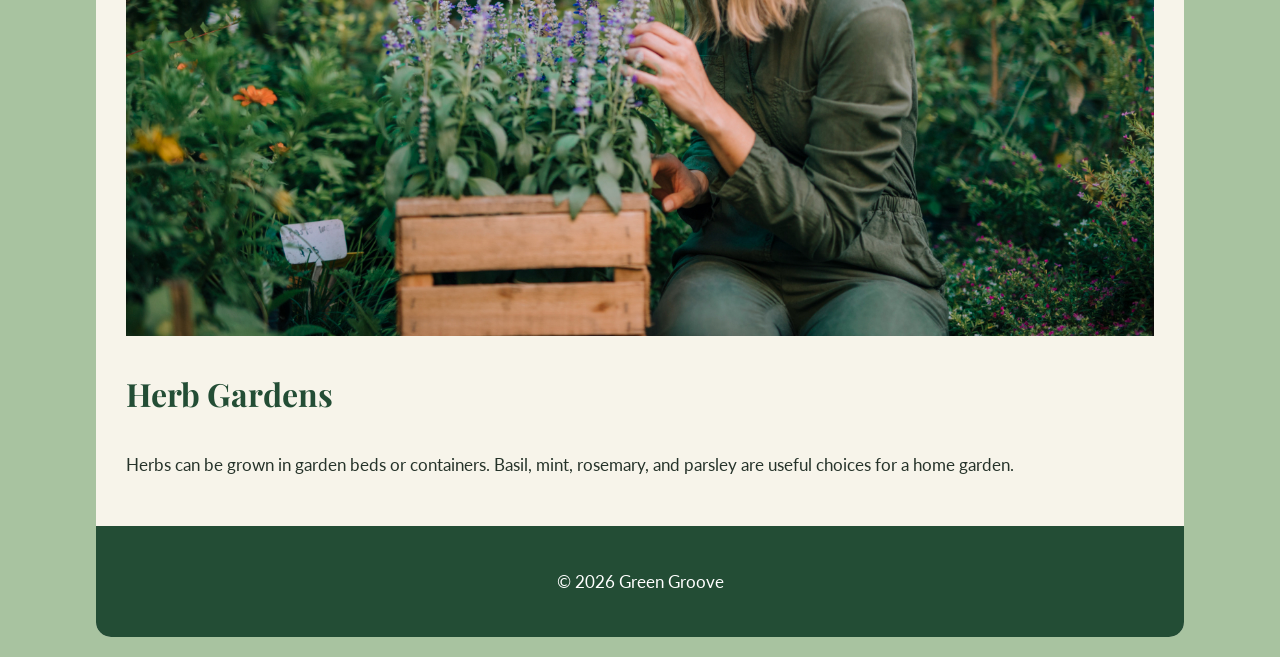
<file: Final_Project/outdoor.html>
<!DOCTYPE html>
<html lang="en">
    <head>
        <meta charset="UTF-8">
        <meta name="viewport" content="width=device-width, initial-scale=1.0">

        <title>Green Groove | Outdoor Gardenings</title>

    <link rel="preconnect" href="https://fonts.googleapis.com">
    <link rel="preconnect" href="https://fonts.gstatic.com" crossorigin>
    <link href="https://fonts.googleapis.com/css2?family=Lato:wght@400;700&family=Playfair+Display:wght@600;700&display=swap" rel="stylesheet">
    
    <link rel="icon" type="image/x-icon" href="images/favicon.ico">
    
    <link rel="stylesheet" href="styles/styles.css">
    </head>
    <body>
        <div id="container">
            <header>
                <img src="images/greenheader.jpg" alt="Green Groove Header">
            </header>
            <nav>
                <ul>
                    <li><a href="index.html">Home</a></li>
                    <li><a href="indoor.html">Indoor Plants</a></li>
                    <li><a href="outdoor.html">Outdoor Gardening</a></li>
                    <li><a href="care.html">Plant Care</a></li>
                    <li><a href="shop.html">Shop</a></li>
                </ul>
            </nav>
            <main>
                <section class="outdoor_intro">
                        <h1>Outdoor Gardening</h1>

                        <p>Outdoor gardening is a fun way to enjoy fresh air while growing flowers, vegetables, herbs, and other plants. A garden can be as simple as a few containers on a patio or as large as a backyard garden.</p>

                        <p>Before starting an outdoor garden, think about how much sunlight the area receives, the type of soil you have, and how much space is available. Choosing plants that fit your outdoor space can make gardening easier and more enjoyable.</p>

                </section>
                
                <hr>

<section class="outdoor_types">

    <h2>Types of Outdoor Gardens</h2>

    <div class="outdoor_cards">

            <img src="images/flower.jpg" alt="Flower garden">

            <h3>Flower Gardens</h3>

            <p>Flower gardens can add color and beauty to your outdoor space. Choose flowers that grow well in your area's sunlight and weather conditions.</p>

            <img src="images/veggie.jpg" alt="Vegetable garden">

            <h3>Vegetable Gardens</h3>

            <p>Growing vegetables can be a fun way to enjoy fresh food from your own garden. Tomatoes, peppers, lettuce, and carrots are popular choices.</p>

            <img src="images/herb.jpg" alt="Herb garden">

            <h3>Herb Gardens</h3>

            <p>Herbs can be grown in garden beds or containers. Basil, mint, rosemary, and parsley are useful choices for a home garden.</p>

    </div>
</section>
            </main>
            <footer>
                <p>&copy; 2026 Green Groove</p>
            </footer>
        </div>
    </body>
</html>
</file>
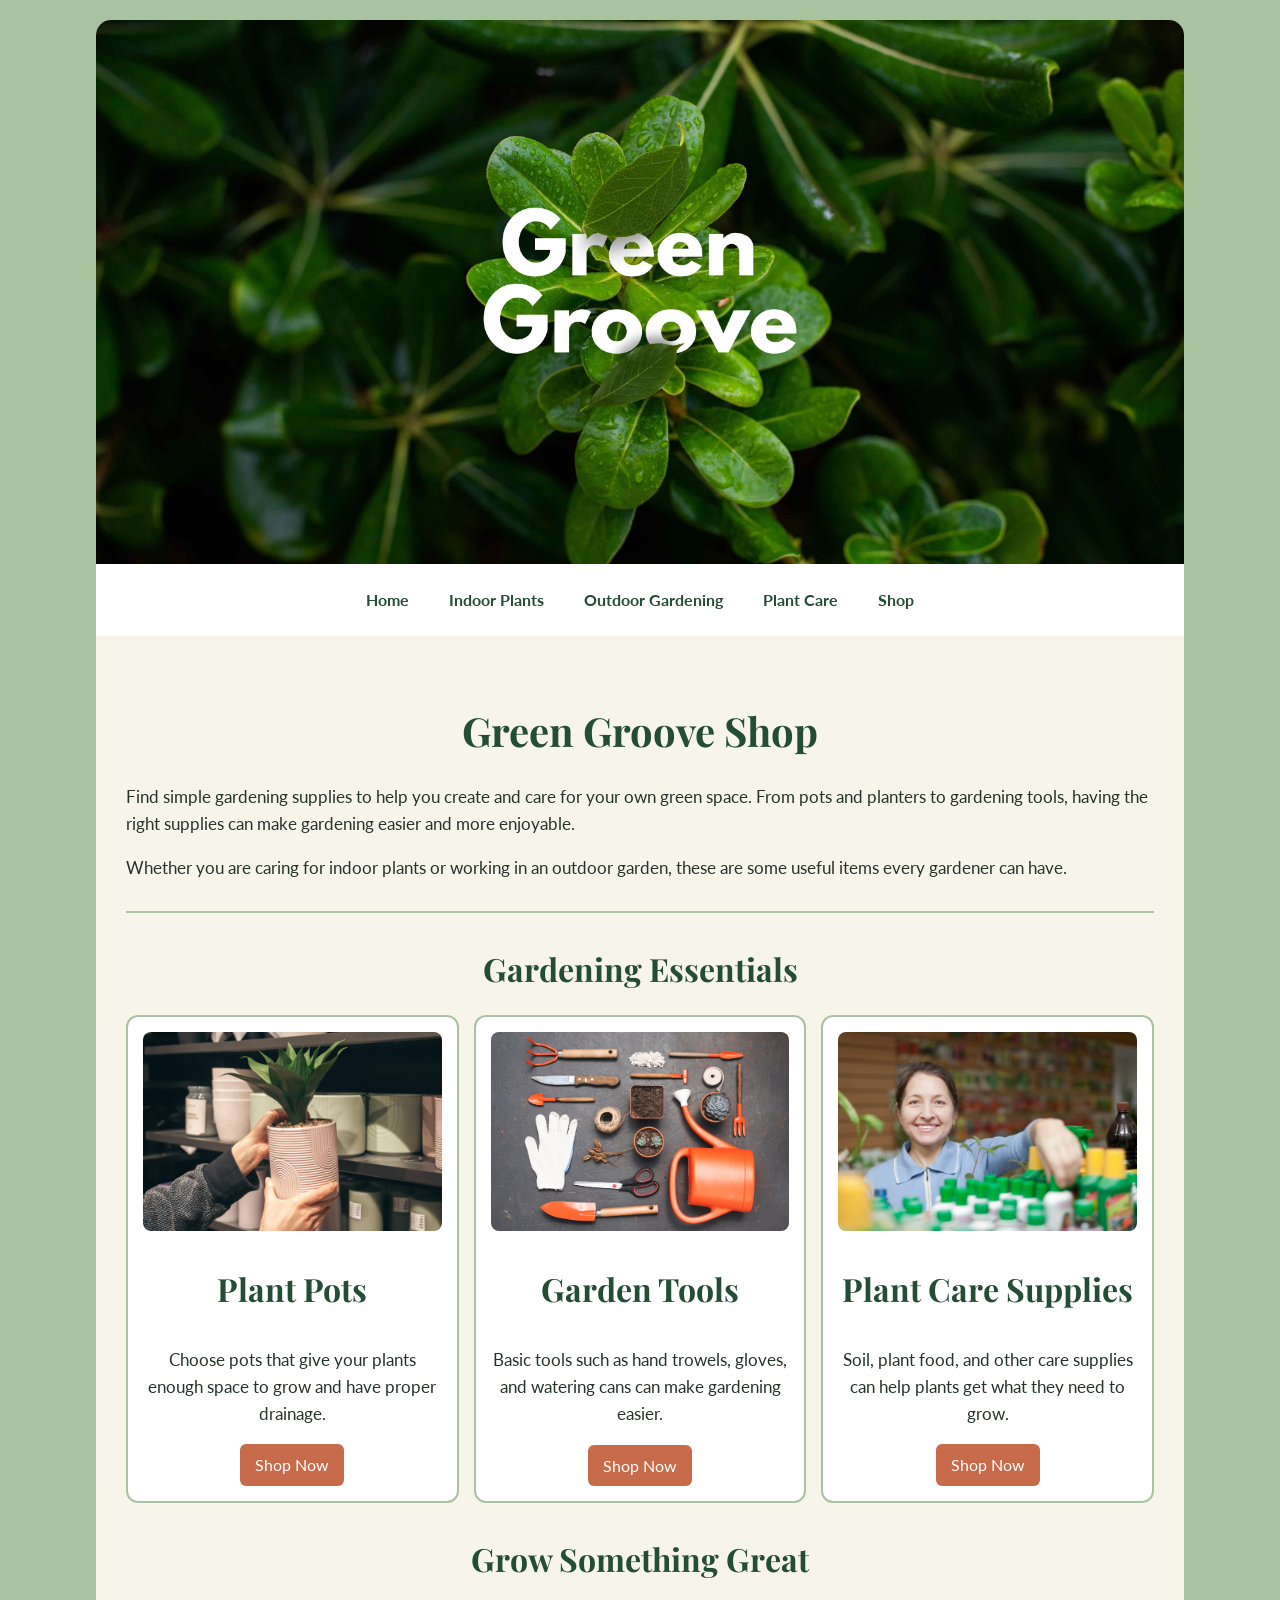
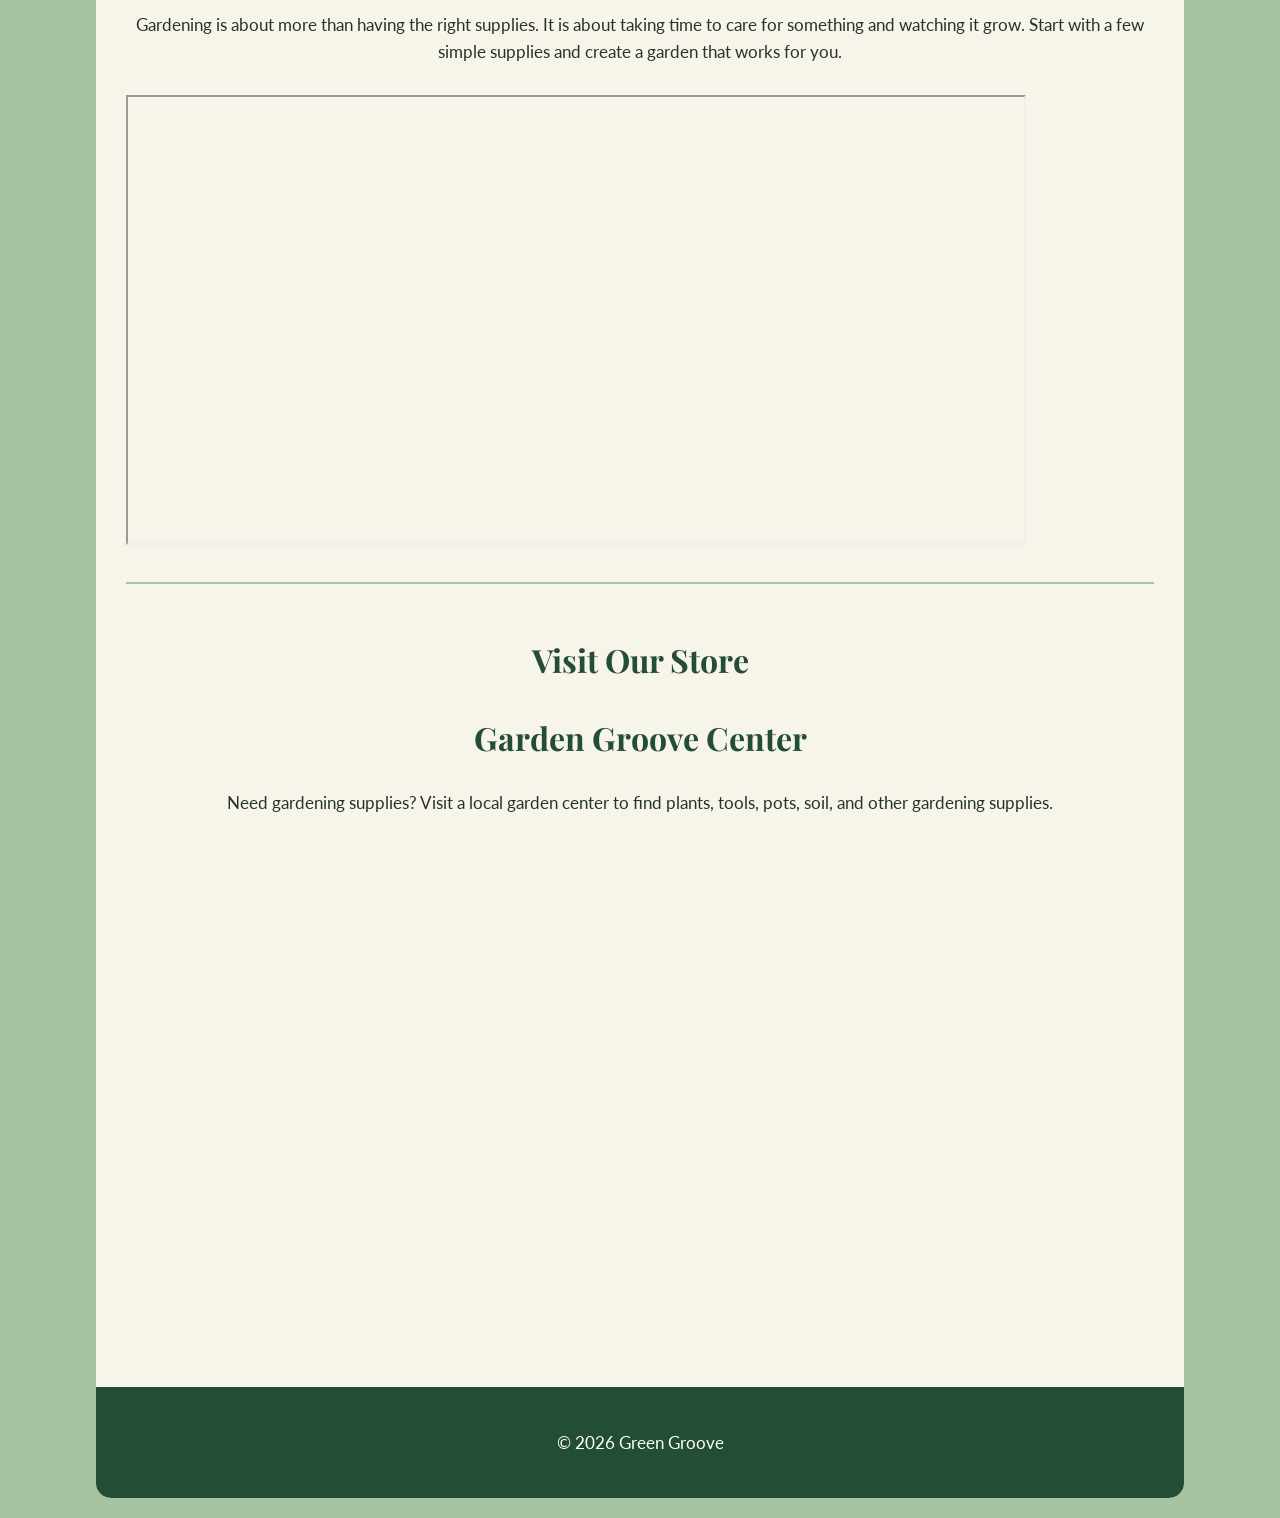
<file: Final_Project/shop.html>
<!DOCTYPE html>
<html lang="en">

<head>
    <meta charset="UTF-8">
    <meta name="viewport" content="width=device-width, initial-scale=1.0">

    <title>Green Groove | Shop</title>

    <link rel="preconnect" href="https://fonts.googleapis.com">
    <link rel="preconnect" href="https://fonts.gstatic.com" crossorigin>
    <link href="https://fonts.googleapis.com/css2?family=Lato:wght@400;700&family=Playfair+Display:wght@600;700&display=swap" rel="stylesheet">

    <link rel="icon" type="image/x-icon" href="images/favicon.ico">

    <link rel="stylesheet" href="styles/styles.css">
</head>

<body>

    <div id="container">

        <header>
            <img src="images/greenheader.jpg" alt="Green Groove Header">
        </header>

        <nav>
            <ul>
                <li><a href="index.html">Home</a></li>
                <li><a href="indoor.html">Indoor Plants</a></li>
                <li><a href="outdoor.html">Outdoor Gardening</a></li>
                <li><a href="care.html">Plant Care</a></li>
                <li><a href="shop.html">Shop</a></li>
            </ul>
        </nav>

        <main>

            <section class="shop_intro">

                <h1>Green Groove Shop</h1>

                <p>Find simple gardening supplies to help you create and care for your own green space. From pots and planters to gardening tools, having the right supplies can make gardening easier and more enjoyable.</p>

                <p>Whether you are caring for indoor plants or working in an outdoor garden, these are some useful items every gardener can have.</p>

            </section>

            <hr>

            <section class="shop_items">

                <h2>Gardening Essentials</h2>

                <div class="shop_cards">

                    <div class="garden_card">

                        <img src="images/pots.jpg" alt="Indoor plants and planters">

                        <h3>Plant Pots</h3>

                        <p>Choose pots that give your plants enough space to grow and have proper drainage.</p>

                        <a href="#" class="shop_link">Shop Now</a>
                    </div>

                    <div class="garden_card">

                        <img src="images/gtools.jpg" alt="Tools for Gardening">

                        <h3>Garden Tools</h3>

                        <p>Basic tools such as hand trowels, gloves, and watering cans can make gardening easier.</p>
                        <a href="#" class="shop_link">Shop Now</a>

                    </div>

                    <div class="garden_card">

                        <img src="images/supplies.jpg" alt="Plant care supplies">

                        <h3>Plant Care Supplies</h3>

                        <p>Soil, plant food, and other care supplies can help plants get what they need to grow.</p>
                        <a href="#" class="shop_link">Shop Now</a>

                    </div>

                </div>

            </section>

            <section class="shop_message">

                <h2>Grow Something Great</h2>

                <p>Gardening is about more than having the right supplies. It is about taking time to care for something and watching it grow. Start with a few simple supplies and create a garden that works for you.</p>

            </section>

            <iframe width="900" height="450" src="https://www.youtube.com/embed/u716VOnQ7vU?si=IOIFf2f5rTwfO5pC" title="YouTube video player"  allow="accelerometer; autoplay; clipboard-write; encrypted-media; gyroscope; picture-in-picture; web-share" referrerpolicy="strict-origin-when-cross-origin" allowfullscreen></iframe>

            <hr>

            <section class="visit_store">
                <h2>Visit Our Store</h2>
                <h2>Garden Groove Center</h2>

                <p> Need gardening supplies? Visit a local garden center to find plants, tools, pots, soil, and other gardening supplies.</p>

                <iframe src="https://www.google.com/maps/embed?pb=!1m18!1m12!1m3!1d2921.5270068768514!2d-89.2513559!3d42.9250155!2m3!1f0!2f0!3f0!3m2!1i1024!2i768!4f13.1!3m3!1m2!1s0x8806492b24a3aac7%3A0xed904ace1c6c13ff!2sJung%20Garden%20Center%2C%20Stoughton%2C%20WI!5e0!3m2!1sen!2sus!4v1790802388429!5m2!1sen!2sus" width="900" height="450" style="border:0;" allowfullscreen="" loading="lazy" referrerpolicy="strict-origin-when-cross-origin"></iframe>

            </section>

        </main>

        <footer>
            <p>&copy; 2026 Green Groove</p>
        </footer>

    </div>

</body>

</html>
</file>
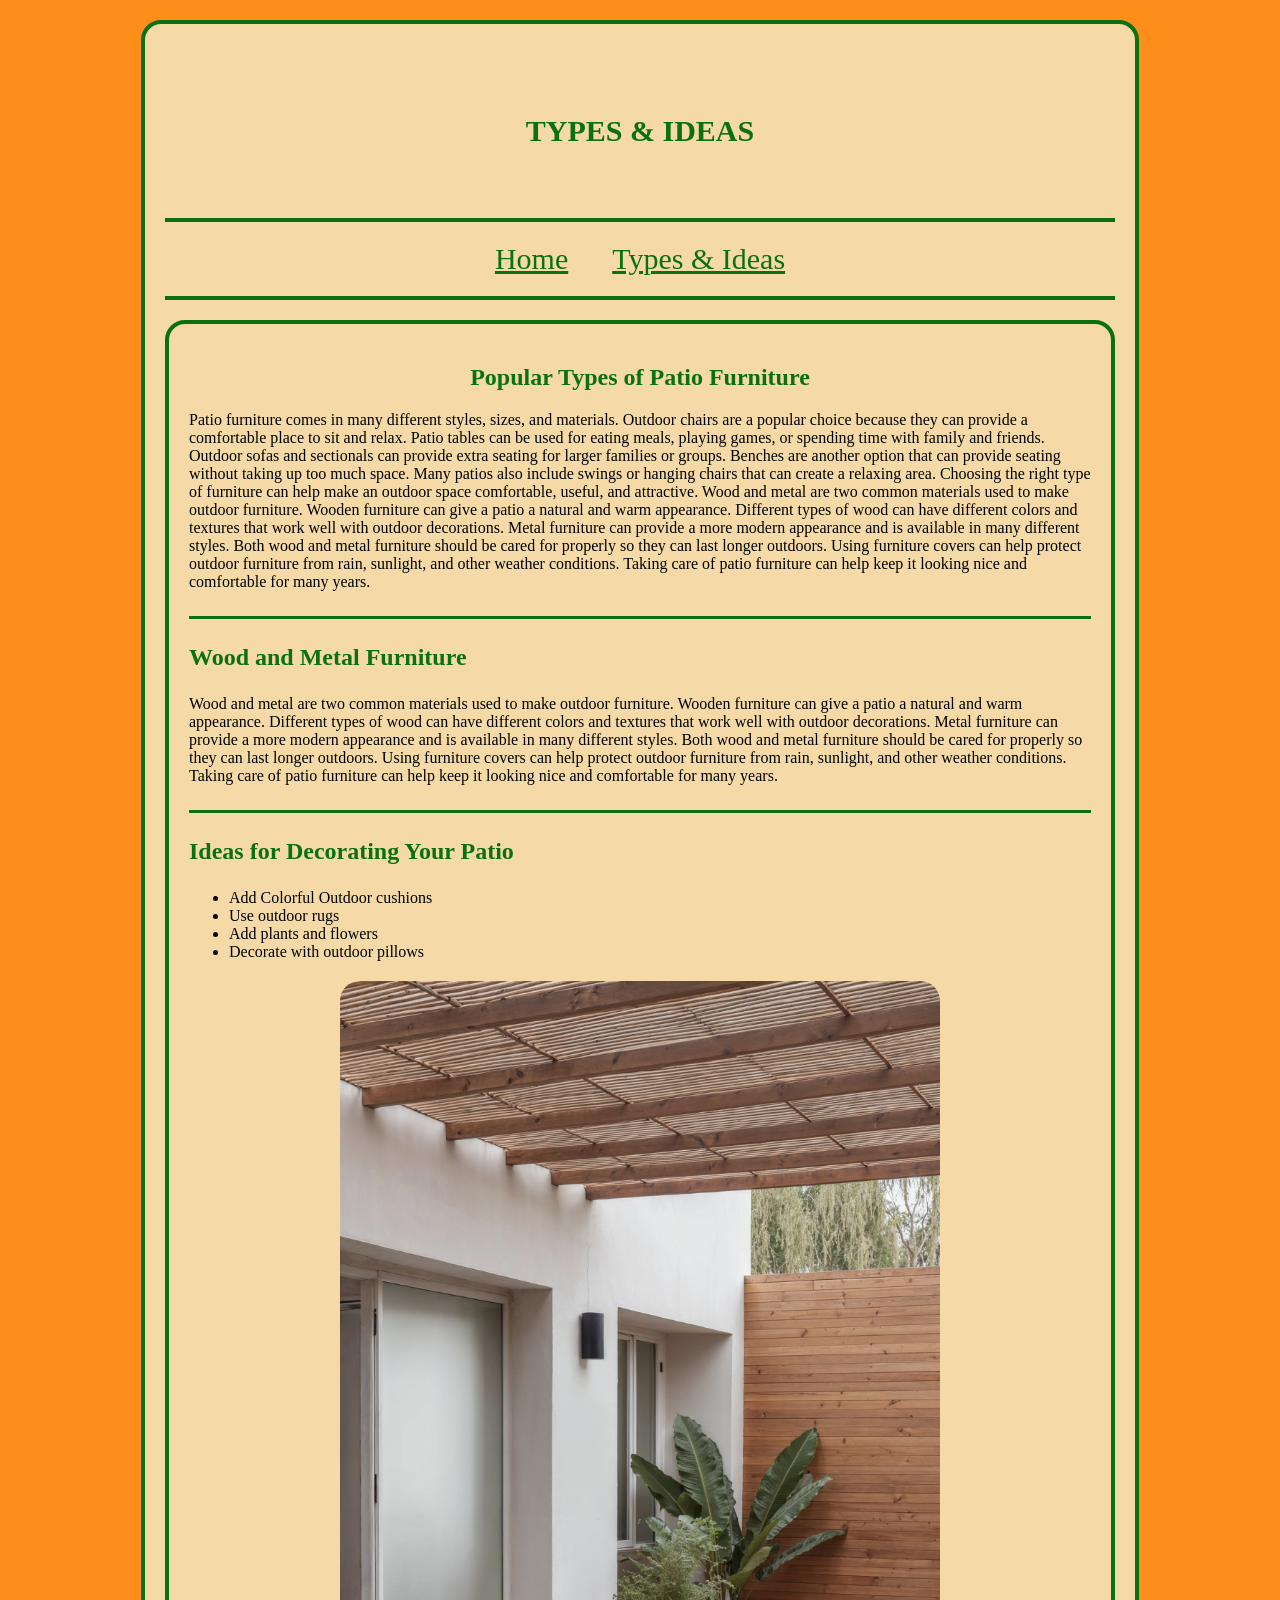
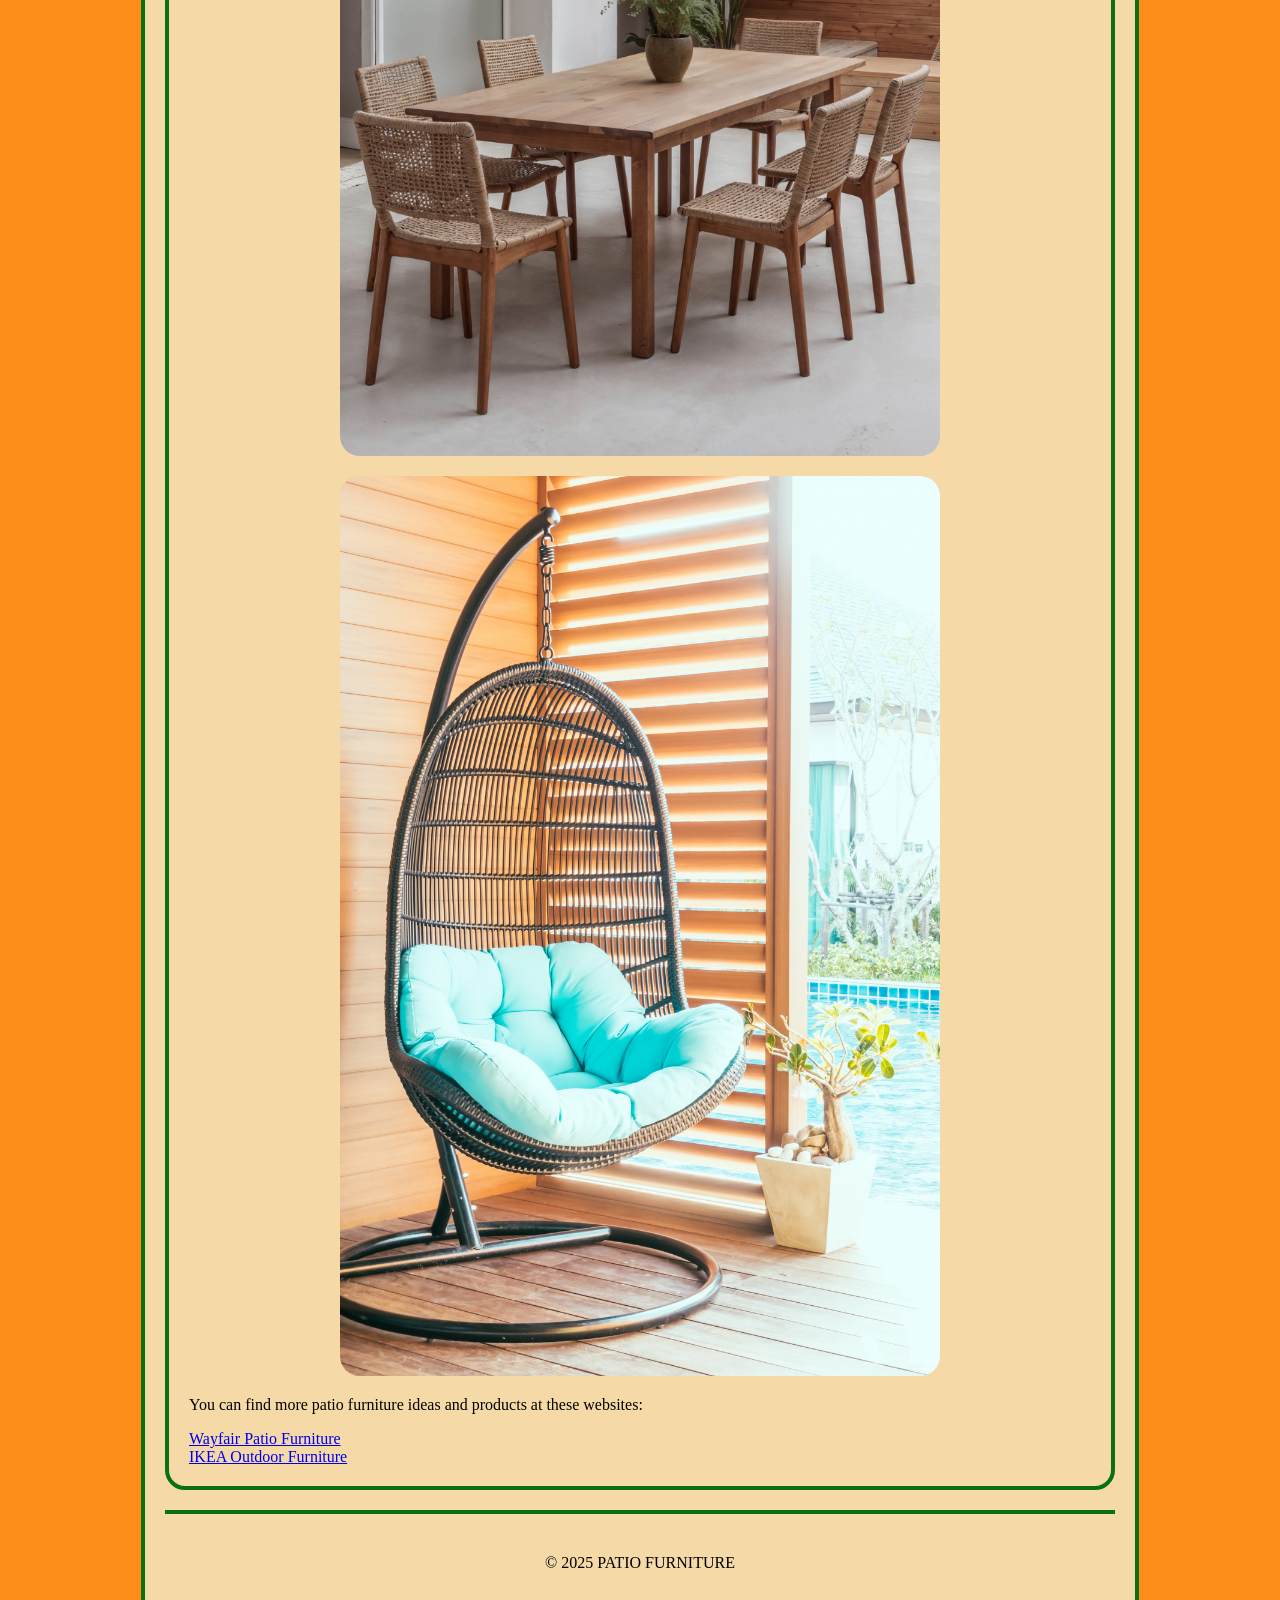
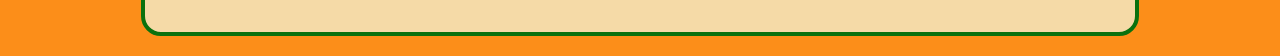
<file: html5_css/types&ideas.html>
<!DOCTYPE html>
<html lang="en">
<head>
    <meta charset="UTF-8">
    
    <title>TYPES & IDEAS</title>
    <link rel="stylesheet" href="css/styles.css">
</head>
<body>
    <div id="container">
        <header>
            <h1>TYPES & IDEAS</h1>
        </header>
        <nav>
            <a href="index.html">Home</a>
            <a href="types&ideas.html">Types & Ideas</a>
        </nav>
        <main>
            <h2>Popular Types of Patio Furniture</h2>
            <p>Patio furniture comes in many different styles, sizes, and materials. Outdoor chairs are a popular choice because they can provide a comfortable place to sit and relax. Patio tables can be used for eating meals, playing games, or spending time with family and friends. Outdoor sofas and sectionals can provide extra seating for larger families or groups. Benches are another option that can provide seating without taking up too much space. Many patios also include swings or hanging chairs that can create a relaxing area. Choosing the right type of furniture can help make an outdoor space comfortable, useful, and attractive.
            Wood and metal are two common materials used to make outdoor furniture. Wooden furniture can give a patio a natural and warm appearance. Different types of wood can have different colors and textures that work well with outdoor decorations. Metal furniture can provide a more modern appearance and is available in many different styles. Both wood and metal furniture should be cared for properly so they can last longer outdoors. Using furniture covers can help protect outdoor furniture from rain, sunlight, and other weather conditions. Taking care of patio furniture can help keep it looking nice and comfortable for many years.</p>
            
            
            <hr>

            <h3>Wood and Metal Furniture</h3>

            <p>Wood and metal are two common materials used to make outdoor furniture. Wooden furniture can give a patio a natural and warm appearance. Different types of wood can have different colors and textures that work well with outdoor decorations. Metal furniture can provide a more modern appearance and is available in many different styles. Both wood and metal furniture should be cared for properly so they can last longer outdoors. Using furniture covers can help protect outdoor furniture from rain, sunlight, and other weather conditions. Taking care of patio furniture can help keep it looking nice and comfortable for many years.</p>
            
            <hr>

            <h3>Ideas for Decorating Your Patio</h3>

            <ul>
                <li>Add Colorful Outdoor cushions</li>
                <li>Use outdoor rugs</li>
                <li>Add plants and flowers</li>
                <li>Decorate with outdoor pillows</li>
            </ul>


            <img src="images/Image2.jpg" alt="dining table">
            <img src="images/image4.jpg" alt="egg chair">      

            <p>You can find more patio furniture ideas and products at these websites:</p>

            <a href="https://www.wayfair.com/outdoor/sb0/patio-furniture-c413892.html">Wayfair Patio Furniture</a>

            <br>

            <a href="https://www.ikea.com/us/en/cat/outdoor-furniture-od003/">IKEA Outdoor Furniture</a>

        
        </main>
        <footer>&copy; 2025 PATIO FURNITURE</footer>
    </div>

</body>


</html>
</file>
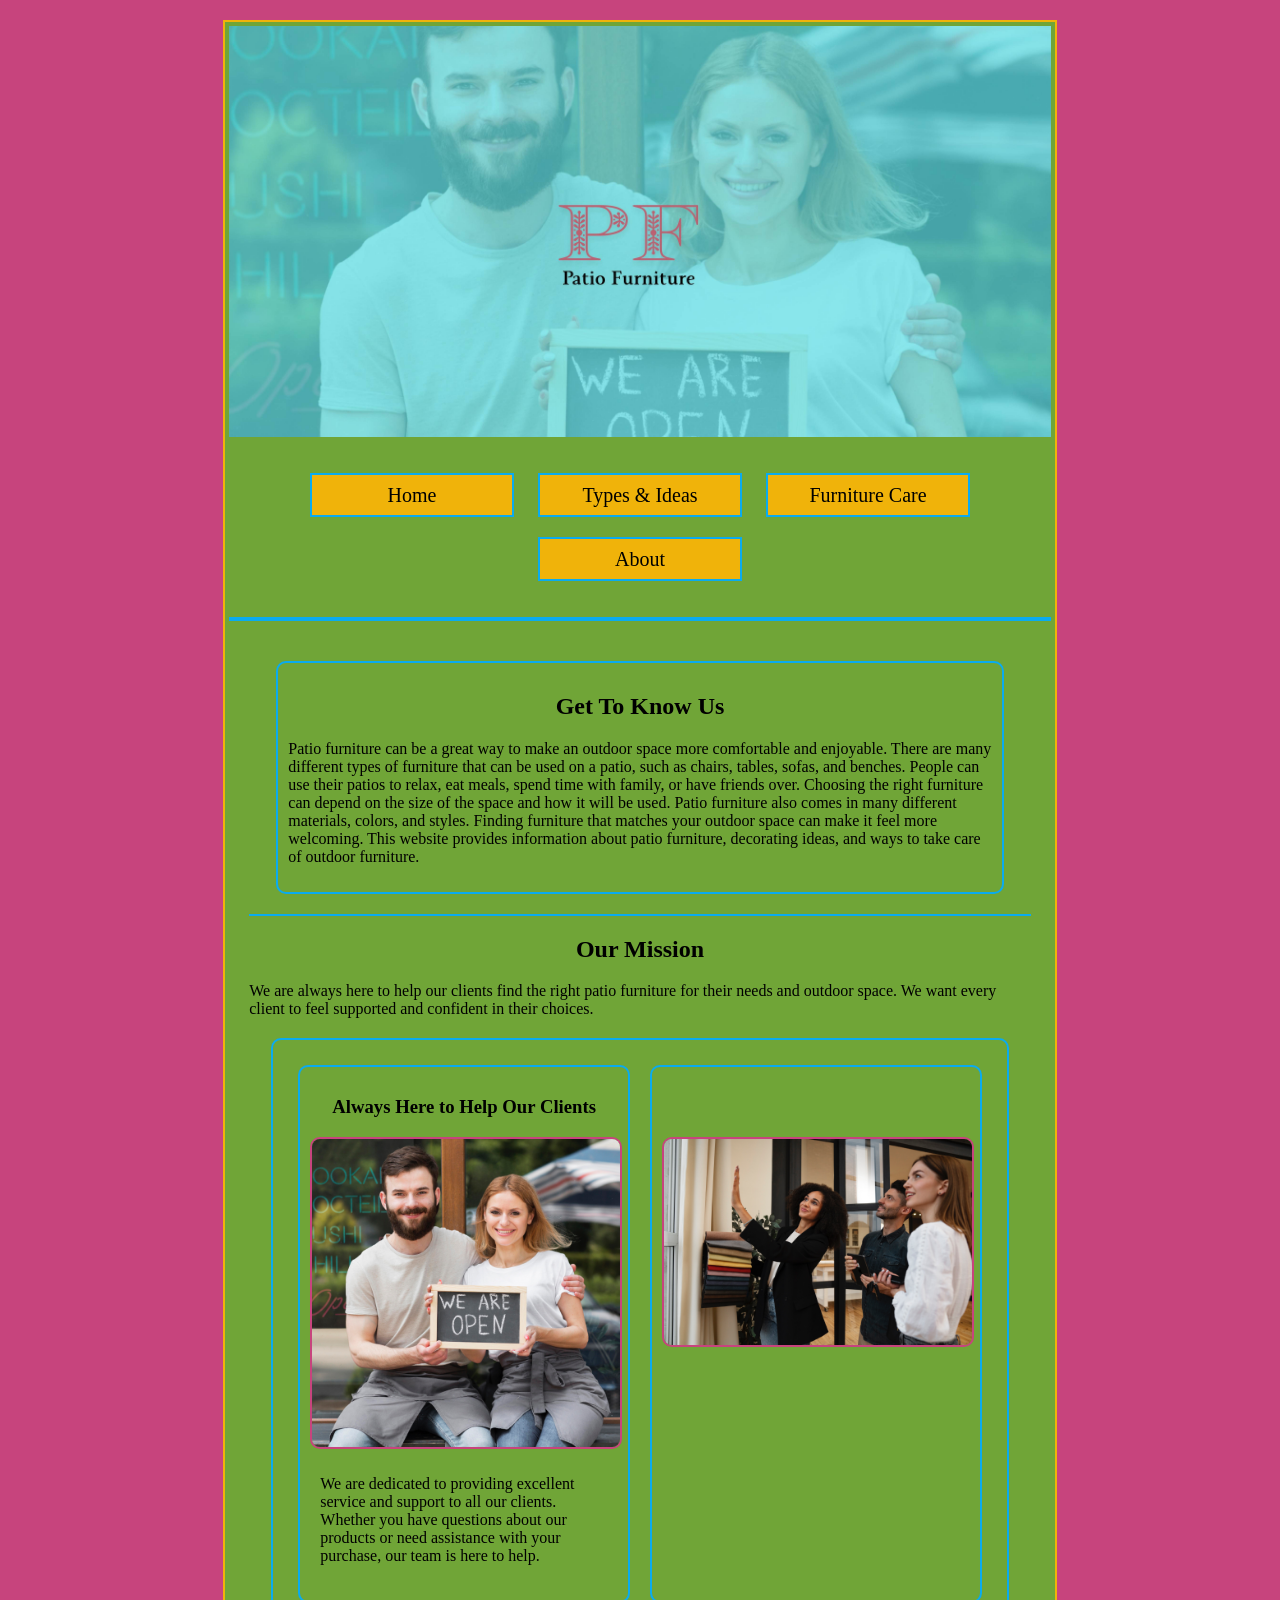
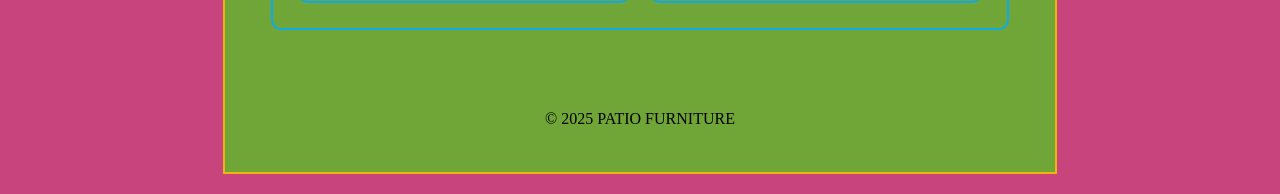
<file: responsive/about.html>
<!DOCTYPE html>
<html lang="en">
<head>
     <meta charset="UTF-8">
     <meta name="viewport" content="width=device-width, initial-scale=1.0">
     <title>About</title>
     <link rel="stylesheet" href="css/styles.css">
</head>
<body>
    <div id="container">
        <header>
            <img src="images/PF-2.jpg" alt="Patio FurnitureLogo">
        </header>
        <nav>
            <ul>
                <li><a href="index.html">Home</a></li>
                <li><a href="types&ideas.html">Types & Ideas</a></li>
                <li><a href="furniture_care.html">Furniture Care</a></li>
                <li><a href="about.html">About</a></li>
            </ul>
         </nav>
        <main>
            <section class="main_content">
            <h1>Get To Know Us</h1>
            <p>Patio furniture can be a great way to make an outdoor space more comfortable and enjoyable. There are many different types of furniture that can be used on a patio, such as chairs, tables, sofas, and benches. People can use their patios to relax, eat meals, spend time with family, or have friends over. Choosing the right furniture can depend on the size of the space and how it will be used. Patio furniture also comes in many different materials, colors, and styles. Finding furniture that matches your outdoor space can make it feel more welcoming. This website provides information about patio furniture, decorating ideas, and ways to take care of outdoor furniture.</p></section>
            <hr>
            <h2>Our Mission</h2>
            <p>We are always here to help our clients find the right patio furniture for their needs and outdoor space. We want every client to feel supported and confident in their choices.</p>
        <section class="about">
            <div class="col">
                <h3>Always Here to Help Our Clients</h3>
                <img src="images/image.about1.jpg" alt="Customer Care">
                <p>We are dedicated to providing excellent service and support to all our clients. Whether you have questions about our products or need assistance with your purchase, our team is here to help.</p>
            </div>

            <div class="col"><img src="images/image.about2.jpg" alt="Us"></div>

        </section>
    </main>
    <footer>&copy; 2025 PATIO FURNITURE</footer>
</div>
</body>
</html>
</file>
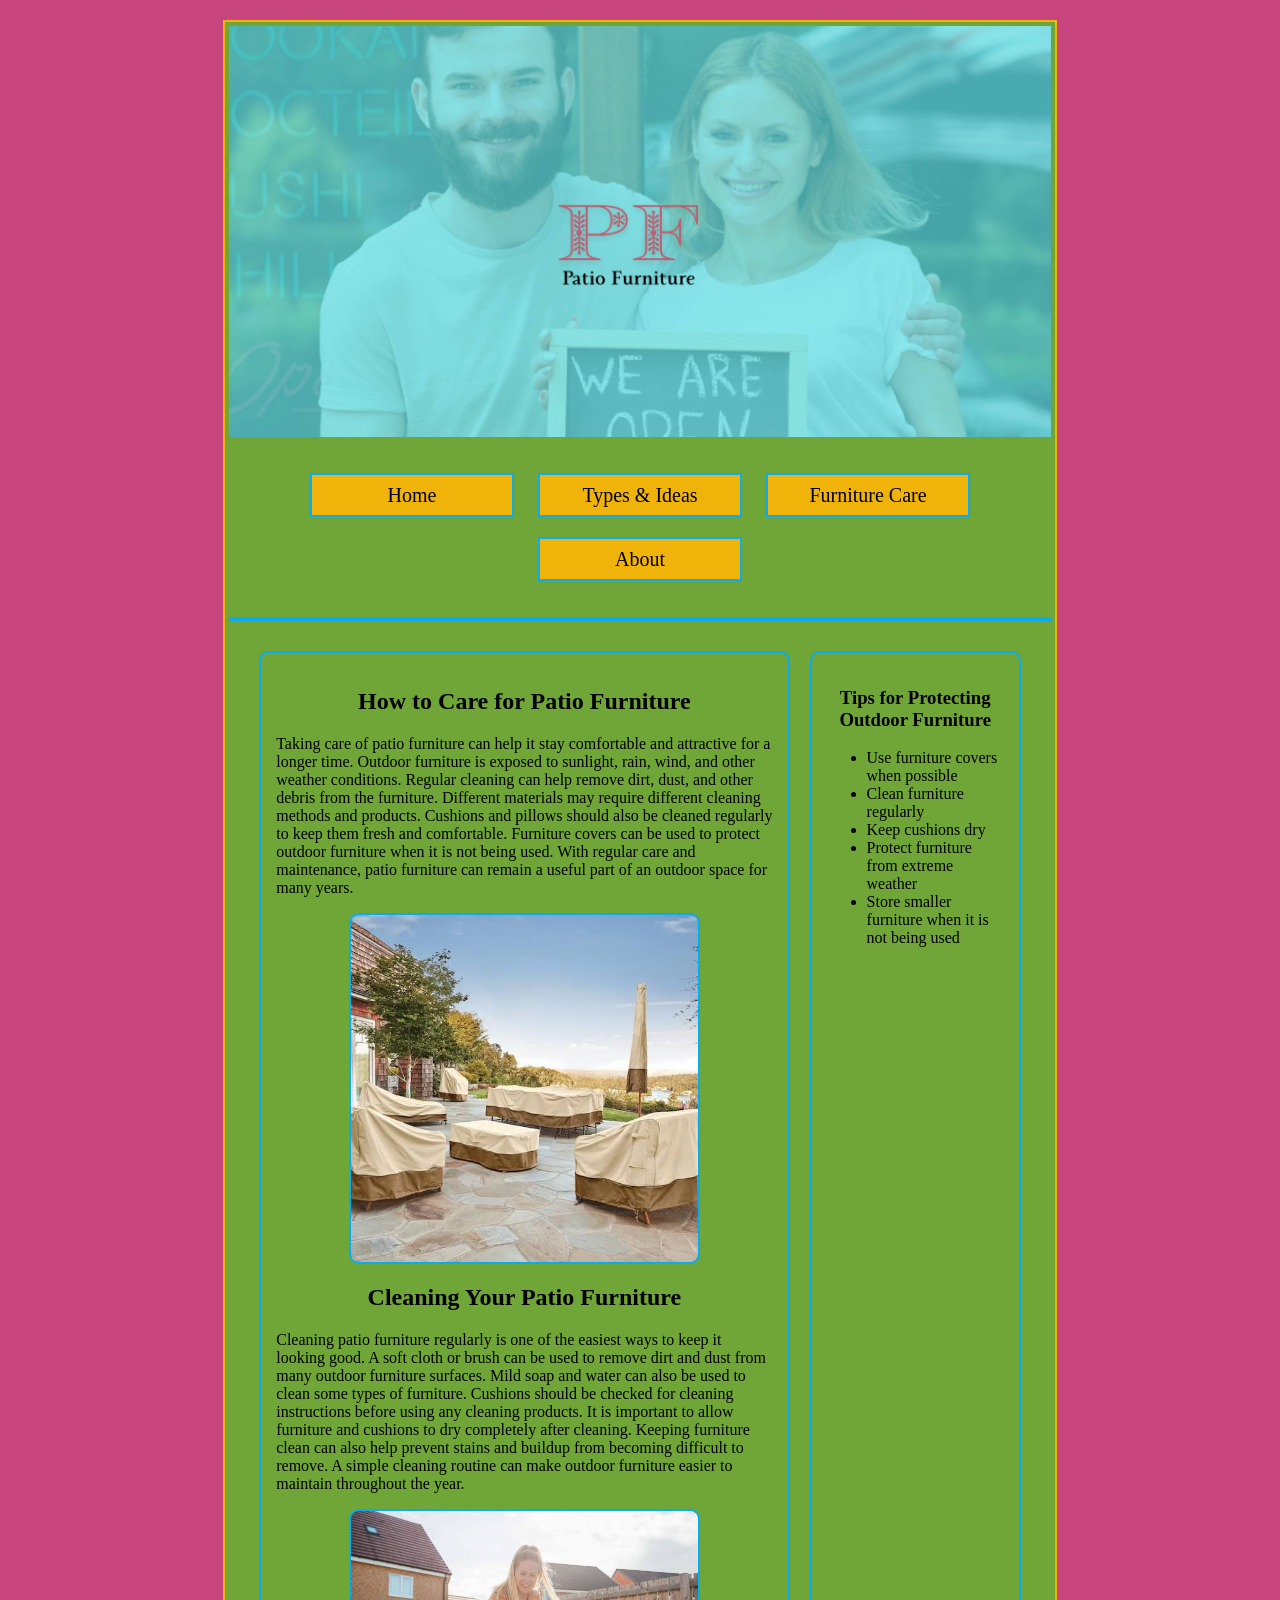
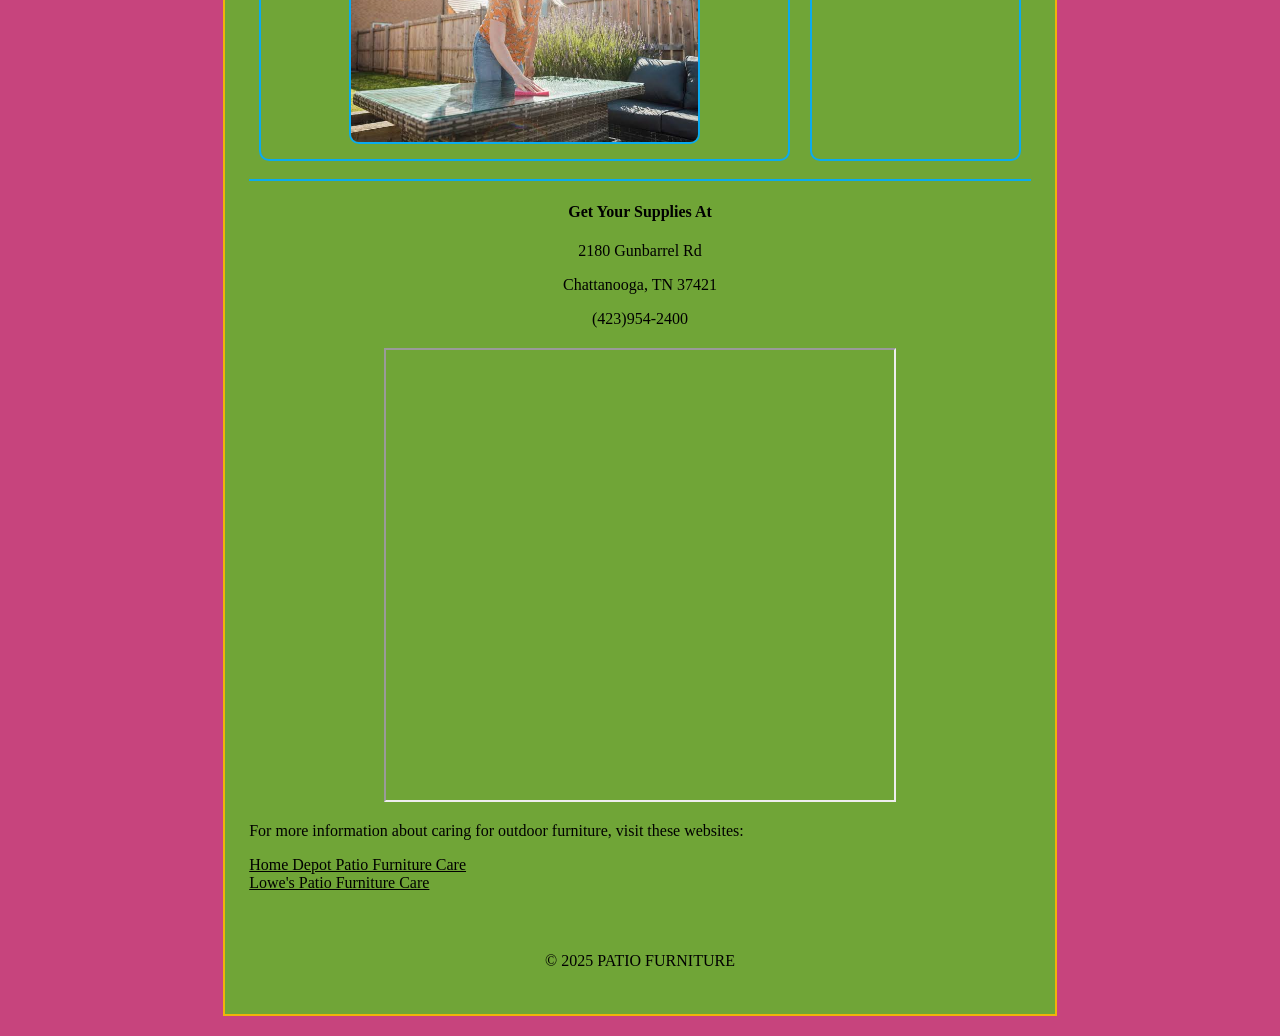
<file: responsive/furniture_care.html>
<!DOCTYPE html>
<html lang="en">
<head>
    <meta charset="UTF-8">
    <meta name="viewport" content="width=device-width, initial-scale=1.0">
    <title>FURNITURE CARE</title>
    <link rel="stylesheet" href="css/styles.css">
</head>
<body>
    <div id="container">
        <header>
            <img src="images/PF-2.jpg" alt="Patio FurnitureLogo">
        </header>
        <nav>
            <ul>
                <li><a href="index.html">Home</a></li>
                <li><a href="types&ideas.html">Types & Ideas</a></li>
                <li><a href="furniture_care.html">Furniture Care</a></li>
                <li><a href="about.html">About</a></li>
            </ul>
        </nav>
        <main>

        <div class="multi_col">
            <section id="care_section">
            <h1>How to Care for Patio Furniture</h1>

            <p> Taking care of patio furniture can help it stay comfortable and attractive for a longer time. Outdoor furniture is exposed to sunlight, rain, wind, and other weather conditions. Regular cleaning can help remove dirt, dust, and other debris from the furniture. Different materials may require different cleaning methods and products. Cushions and pillows should also be cleaned regularly to keep them fresh and comfortable. Furniture covers can be used to protect outdoor furniture when it is not being used. With regular care and maintenance, patio furniture can remain a useful part of an outdoor space for many years.</p>

            <img class="img_style" src="images/images6.jpeg" alt="sofascovers">

            <h2>Cleaning Your Patio Furniture</h2>

            <p> Cleaning patio furniture regularly is one of the easiest ways to keep it looking good. A soft cloth or brush can be used to remove dirt and dust from many outdoor furniture surfaces. Mild soap and water can also be used to clean some types of furniture. Cushions should be checked for cleaning instructions before using any cleaning products. It is important to allow furniture and cushions to dry completely after cleaning. Keeping furniture clean can also help prevent stains and buildup from becoming difficult to remove. A simple cleaning routine can make outdoor furniture easier to maintain throughout the year.</p>

            <img class="img_style" src="images/images5.jpeg" alt="cleaning">
            </section>

        <aside id="care_aside">
            <h3>Tips for Protecting Outdoor Furniture</h3>

            <ul>
                <li>Use furniture covers when possible</li>
                <li>Clean furniture regularly</li>
                <li>Keep cushions dry</li>
                <li>Protect furniture from extreme weather</li>
                <li>Store smaller furniture when it is not being used</li>

            </ul>
        </aside>
    </div>
    
        <hr>

        <div class="care_content">

            <h4>Get Your Supplies At</h4>
            <p>2180 Gunbarrel Rd</p>
            <p>Chattanooga, TN 37421</p>
            <p>(423)954-2400</p>
        </div>

            <iframe src="https://www.google.com/maps/embed?pb=!1m18!1m12!1m3!1d418120.5127733846!2d-85.47793686718754!3d35.04257314948412!2m3!1f0!2f0!3f0!3m2!1i1024!2i768!4f13.1!3m3!1m2!1s0x88606381851f62c3%3A0x22582526ad8e2ae9!2sLowe's%20Home%20Improvement!5e0!3m2!1sen!2sus!4v1789093838084!5m2!1sen!2sus" width="65" height="450" allowfullscreen="" loading="lazy" referrerpolicy="strict-origin-when-cross-origin"></iframe>

            <p>For more information about caring for outdoor furniture, visit these websites:</p>

            <a href="https://www.homedepot.com/c/ah/how-to-clean-patio-furniture/9ba683603be9fa5395fab9014c0e5b9">Home Depot Patio Furniture Care</a>

            <br>

            <a href="https://www.lowes.com/n/how-to/clean-patio-furniture">Lowe's Patio Furniture Care</a>
            
        </main>
        <footer>&copy; 2025 PATIO FURNITURE</footer>
    </div>

</body>


</html>
</file>
<file: avd_css/css/styles.css>
body {
    background-color: #fe490d;
    color: #0f0a05;
}

img{
    display: block;
    margin: 0 auto;
    width: 100%;
}

a{
    color: #970303;
}

a:hover {
    color: #0f0a05;
    text-decoration: none;
}

#container {
    background-color: rgb(245, 218, 167);
    width: 65%;
    margin: 20px auto;
    border: 4px solid #970303;
    padding: 20px;
    border-radius: 20px;
}

header {
    text-align: center;
    padding: 40px;
    border-bottom: 2px solid #970303;
}

header h1{
    font-size: 50px;
    color: #970303;
    text-shadow: 2px 2px 5px #010a03;
}

nav {
    text-align: center;
    border-bottom: 2px solid #970303;
}

nav ul {
    list-style-type: none;
    padding: 0;
}
nav li {
    display: inline-block;
}

nav li a {
    background-color: #fd7005;
    display: block;
    color: #0f0a05;
    width: 200px;
    height: 40px;
    line-height: 40px;
    Font-size: 25px;
    text-decoration: none;
    border-radius: 10px;
    border: 2px solid #970303;
}

nav li a:hover {
    background-color: #d20404;
    color: #f3f5e0;
}

main h2 {
    color: #970303;
    text-align: center;
}

.multi_col {
    display: flex;
}

section,aside{
    padding: 20px;
    border: 2px solid #970303;
    border-radius: 10px;
    margin: 20px;
}

section {
    width: 70%;
}

aside {
    width: 25%;
}

section img{
    width: 75%;
    border-radius: 10px;
    border: 2px solid #970303;
}

footer {
    text-align: center;
    padding: 40px 0;
}

.img_style {
    width: 75%;
    border-radius: 10px;
    border: 2px solid #970303;
    box-shadow: 2px 2px 5px #03561a;
    margin: 10px;
    margin-bottom: 10px;
}

hr{ 
    border: 2px solid #970303;
}

iframe {
    display:block;
    margin: 20px auto;
    border: 2px solid #970303;
    border-radius: 10px;
    width: 50%;
}

.care_content {
    text-align: center;
}

/* Furniture Care Page */
.care_content section, .care_content aside {
    padding: 20px;
    border: 2px solid #970303;
    border-radius: 10px;
    margin: 20px;
}

.care_section {
width: 70%;
}
    
.care_aside {
width: 25%;
}

.care_section h2 {
color: #970303;
text-align: center;
font-size: 30px;
}

.care_section h3 {
color: #970303;
text-align: center;
font-size: 30px;
}

.care_section .img_style {
    width: 50%;
    border-radius: 10px;
    border: 2px solid #970303;
    box-shadow: 2px 2px 5px #03561a;
    margin: 10px;
    margin-bottom: 10px;
}

.care_aside h3 {
color: #0f0a05;
text-align: center;
font-size: 30px;
}

.care_aside ul {
line-height: 2;
}

.care_aside li {
margin-bottom: 8px;
}
</file>
<file: Final_Project/styles/styles.css>
/* 
   Green Groove
   Global Styles
*/
* {
    box-sizing: border-box;
}
body {
    margin: 0;
    background-color: #A8C3A0;
    color: #26332A;
    font-family: "Lato", sans-serif;
    line-height: 1.6;
}
/* Main Container */
#container {
    width: 95%;
    max-width: 1200px;
    margin: 20px auto;
    background-color: #F7F4EA;
    border-radius: 15px;
    overflow: hidden;
}
/* Header */

header {
    text-align: center;
    padding: 0;
    background-color: #234D35;
}

header img {
    max-width: 100%;
    width: 100%;
    height: auto;
    margin: 0 auto;
    display: block;
}

/* Remove extra closing brace */

/* Navigation */
nav {
    background-color: #FFFFFF;
    padding: 10px;
}
nav ul {
    padding: 0;
    margin: 0;
    text-align: center;
}
nav li {
    display: block;
    margin: 5px 0;
}
nav a {
    display: block;
    padding: 10px;
    color: #234D35;
    text-decoration: none;
    font-weight: 700;
    border-radius: 8px;
}
nav a:hover {
    background-color: #A8C3A0;
}
/* Main Content */
main {
    padding: 20px;
}
h1, h2, h3 {
    font-family: "Playfair Display", serif;
    color: #234D35;
}

h1 {
    text-align: center;
    font-size: 40px;
    margin-bottom: 20px;
}

h2,h3 {
    font-size: 32px;
}

p {
    font-size: 17px;
}
/* Images */
img {
    max-width: 100%;
    height: auto;
    display: block;
}
/* welcome */
.welcome {
    background-color: #FFFFFF;
    border-radius: 12px;
    overflow: hidden;
}
.welcome img {
    width: 100%;
}
.welcome .hero_text {
    padding: 20px;
}
/* Horizontal Line */
hr {
    border: 0;
    border-top: 2px solid #A8C3A0;
    margin: 30px 0;
}
/* Introduction */
.intro {
    max-width: 900px;
    margin: 0 auto 30px;
    text-align: center;
}
/* Three Columns */
.three_columns {
    display: block;
}
.garden_card {
    background-color: #FFFFFF;
    border: 2px solid #A8C3A0;
    border-radius: 12px;
    padding: 15px;
    margin: 20px 0;
    text-align: center;
}
.garden_card img {
    width: 100%;
    border-radius: 8px;
}
.garden_card a {
    display: inline-block;
    background-color: #C76B4A;
    color: #FFFFFF;
    padding: 8px 15px;
    border-radius: 6px;
    text-decoration: none;
}
.garden_card a:hover {
    background-color: #234D35;
}

/* Gardening Tips */

.garden_tips {
    background-color: #FFFFFF;
    border: 2px solid #A8C3A0;
    border-radius: 12px;
    padding: 20px;
    margin: 30px auto;
}

.garden_tips h2 {
    margin-top: 0;
}

.garden_tips ul {
    margin: 0 auto;
    padding-left: 30px;
}

.garden_tips li {
    margin-bottom: 10px;
}

/* Footer */
footer {
    background-color: #234D35;
    color: #FFFFFF;
    text-align: center;
    padding: 25px;
}

/* Outdoor Gardening */

.outdoor_intro {
    text-align: center;
    padding: 30px;
}

.outdoor_intro h1 {
    color: #234D35;
    font-family: "Playfair Display", serif;
    font-size: 36px;
}

.outdoor_intro p {
    margin: 10px auto;
}

/* Plant Care Section */
.care_section {
    background-color: #FFFFFF;
    border: 2px solid #A8C3A0;
    border-radius: 12px;
    padding: 20px;
    margin: 30px auto;
}

.care_section h2 {
    text-align: center;
}

.care_section img {
    width: 100%;
    margin-bottom: 20px;
}

.care_section h3{
    margin-top: 5px;
}

/*Shop Section */
.shop_items {
    margin: 0 auto 30px;
}

.shop_items h2 {
    text-align: center;
    margin-bottom: 20px;
}

.shop_cards {
    display: block;
    gap: 15px;
}

.shop_cards img {
    width: 100%;
    border-radius: 8px;
}

.shop_message {
    text-align: center;
    margin: 30px auto;
}

.shop_video {
    text-align: center;
    margin: 30px auto;  
}

.shop_video iframe {
    display: block;
    margin: 20px auto;
}

.visit_store {
    padding: 20px;
    margin: 30px auto;
    text-align: center;
}

.visit_store h2 {
    margin-top: 0;
}

.visit_store iframe {
    display: block;
    margin: 20px auto;
}

/* Tablet */
@media (min-width: 768px) {
    #container {
        width: 90%;
    }
    nav li {
        display: inline-block;
        margin: 3px;
    }
    nav a {
        padding: 10px 15px;
    }
    .three_columns {
        display: flex;
        gap: 20px;
    }
    .garden_card {
        width: 33.33%;
        margin: 0;
    }

    .indoor_image {
        display: flex;
        align-items: center;
        gap: 30px;
    }

    .indoor_image img {
        width: 50%;
    }

    .indoor_image div {
        width: 50%;
    }

    .indoor_image h2 {
        margin-top: 0;
    }

    .plant_box {
        display: flex;
        gap: 20px;
    }

    .plant_box > div {
        width: 33%;
        background-color: #FFFFFF;
        border: 2px solid #A8C3A0;
        border-radius: 12px;
        padding: 10px;
    }

    .plant_box img {
        width: 100%;
        border-radius: 10px;
    }

    .shop_cards {
    display: flex;
    gap: 15px;
    }

    .shop_cards .garden_card {
    width: 33%;
    margin: 0;
    }

}
/* Desktop */
@media (min-width: 1024px) {
    #container {
        width: 85%;
    }
    header h1 {
        font-size: 60px;
    }
    main {
        padding: 30px;
    }
    .three_columns {
        gap: 30px;
    }
}

/* Small Phones */

@media (max-width: 480px) {

    header {
        padding: 15px 10px;
    }

    header img {
        width: 300px;
    }

}
</file>
<file: html5_css/css/styles.css>
body {
    background-color: #fc8e19;
}

#container {
    background-color: rgb(245, 218, 167);
    width: 950px;
    margin: 20px auto;
    border: 4px solid #0a710e;
    padding: 20px;
    border-radius: 20px;
}

header {
    text-align: center;
    padding: 50px;
}

header h1{
    color: #0a710e;
    font-size: 30px;
}

nav{
    text-align: center;
    border-top: 4px solid #0a710e;
    border-bottom: 4px solid #0a710e;
    padding: 20px 0;
}

nav a {
    color: #0a710e;
    font-size: 30px;
    margin: 0 20px;
}

nav a:hover {
    color: #0f0a05;
    text-decoration: none;
}

main {
    margin: 20px auto;
    border: 4px solid #0a710e;
    padding: 20px;
    border-radius: 20px;
}

main h2{
    color: #0a710e;
    text-align: center;
}

main img {
    display: block;
    margin: 20px auto;
    width: 600px;
    border-radius: 20px;
}



main h2 {

    color: #0a710e;

    text-align: center;

}

main h3 {

    color: #0a710e;

    font-size: 24px;

}

main hr {

    border: 0;

    border-top: 3px solid #0a710e;

    margin: 25px 0;
}

footer{
    text-align: center;
    padding: 40px 0;
    border-top: 4px solid #0a710e;
}
</file>
<file: responsive/css/styles.css>
/* Global Styles */
body {
    background-color: #c7447d;
}

img {
    display: block;
    margin: 0 auto;
    width: 100%;
}

a {
    color: #000;
}

a:hover {
   text-decoration: underline;
}

/* Main Content  */

main {padding: 10px;
}

main h1, main h2, main h3 {
    text-align: center;
    color: #000000;
}

.multi_col {
    display: block;
}

section,aside {
    padding: 15px;
    margin: 10px;
    border: 2px solid #0aabf0;
    border-radius: 10px;
}

section {
    width: 70%;
}

aside {
    width: 25%;
}
section img {
    width: 70%;
    border-radius: 10px;
    border: 2px solid #0aabf0;
}

hr {
    border: 1px solid #0aabf0;
}

/* Types & Ideas */




/* Mobile Styles */

#container {
    padding: 4px;
    border: 2px solid #f0b30a;
}
nav { 
    text-align: center;
}

nav ul {
    list-style-type: none;
    padding: 0;
}

nav li {
    display: block;
}

nav li a {
    display: block;
    background-color: #f0b30a;
    height: 40px;
    line-height: 40px;
    text-decoration: none;
    font-size: 20px;
    margin: 10px;
    border: 2px solid #0aabf0;
}

nav li a:hover {
    background-color: #0aabf0;
}

main{
    padding: 10px;
    margin: 10px;
}

.main_content {
    padding: 10px;
}

.col {
    margin: 10px 0;
}
 .col img {
    border-radius: 10px;
    border: 2px solid #c7447d;
 }

 footer {
    text-align: center;
    padding: 40px;
 }

 iframe {
    display: block;
    margin: 20px auto;
    width: 65%;
    height: 450px;
 }

 .care_content {
    text-align: center;
 }

 /* Tablet Styles */

 @media (min-width: 768px) {
    nav {
        padding: 10px 0;
        border-bottom: 4px solid #0aabf0;
    }
    nav li {
        display: inline;
    }

    nav li a {
        display: inline-block;
        width: 200px;
        height: 40px;
    }
    main {
        margin-top: 10px;
    }
    .col img {
        width: 65%;
    }
 }

 /* Desktop Styles */

 @media (min-width: 1024px) {

    #container {
    width: 65%;
    margin: 20px auto;
    background-color: #70a537;
 }

 .main_content {
    width: 90%;
    margin: 20px auto;
 }

 .about {
    display: flex;
    width: 90%;
    margin: 20px auto;
 }

 .col {
    border: 2px solid #0aabf0;
    margin: 10px;
    padding: 10px;
    border-radius: 10px; 
    width:45%
 }

 .col img{
    width: 100%;
 }

.col h4 {
    padding: 10px;
    text-align: center;
    color: #c7447d;
}

.col p {
    padding: 10px;
}

.multi_col{
    display: flex;
}

.about .col:nth-child(2) img {
    margin-top: 60px;
}

}
</file>
